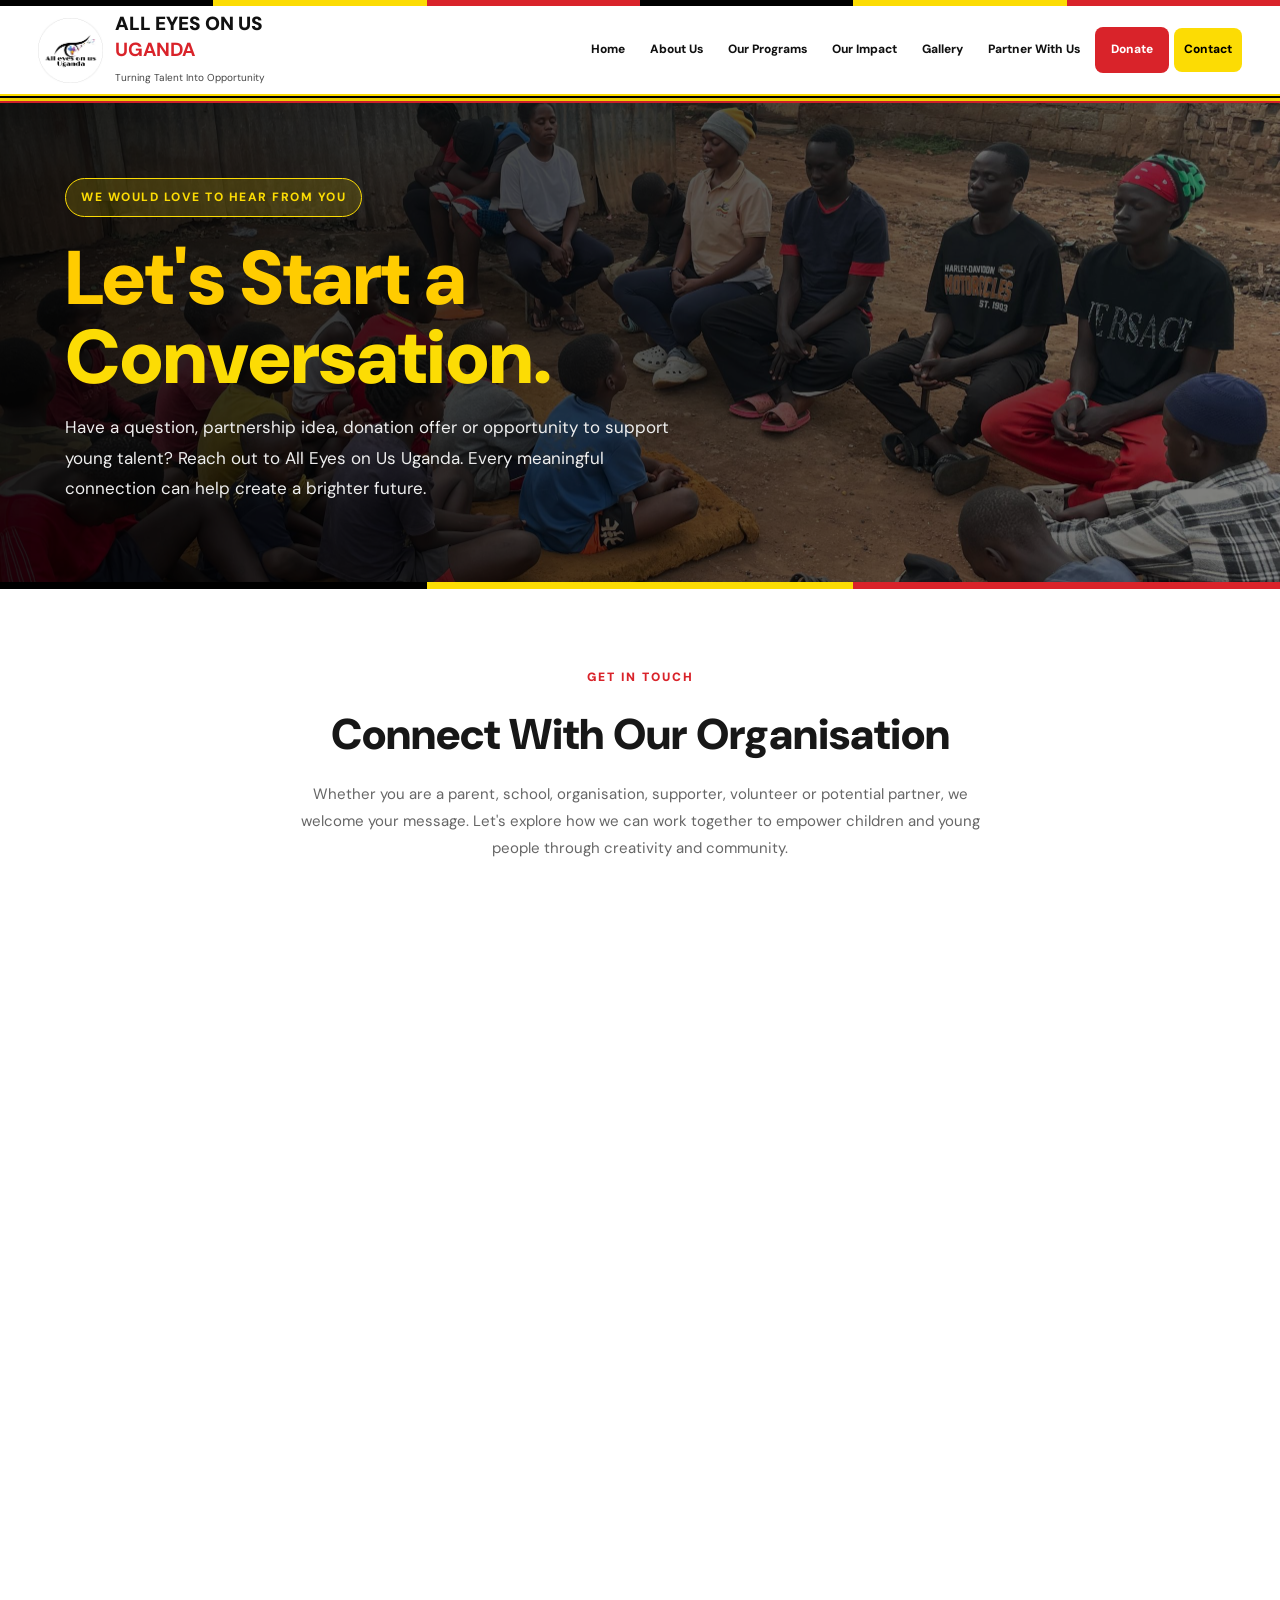
<file: contact.html>
<!DOCTYPE html>
<html lang="en">
<head>
    <meta charset="UTF-8">
    <meta name="viewport" content="width=device-width, initial-scale=1.0">

    <title>Contact Us | All Eyes on Us Uganda</title>

    <meta name="description" content="Contact All Eyes on Us Uganda – Kalleous Organization Ltd. Connect with us about our programmes, partnerships, volunteering and community initiatives.">

    <link rel="preconnect" href="https://fonts.googleapis.com">
    <link rel="preconnect" href="https://fonts.gstatic.com" crossorigin>
    <link href="https://fonts.googleapis.com/css2?family=DM+Sans:wght@400;500;600;700;800;900&display=swap" rel="stylesheet">

    <link rel="stylesheet" href="styles.css">
    <link rel="stylesheet" href="header.css">

    <script src="header.js" defer></script>

    <style>
        :root {
            --uganda-black: #171717;
            --uganda-yellow: #FCDC04;
            --uganda-red: #D9232A;
            --dark: #171717;
            --muted: #666666;
            --light: #f7f7f5;
            --white: #ffffff;
        }

        * {
            box-sizing: border-box;
        }

        body {
            margin: 0;
            font-family: 'DM Sans', sans-serif;
            color: var(--dark);
            background: var(--white);
        }

        a {
            text-decoration: none;
        }

        .uganda-stripe {
            height: 7px;
            background: linear-gradient(
                to bottom,
                #000000 0 33.33%,
                #FCDC04 33.33% 66.66%,
                #D9232A 66.66% 100%
            );
        }

        /* HERO */

        .contact-hero {
            position: relative;
            min-height: 390px;
            display: flex;
            align-items: center;
            overflow: hidden;
            color: white;
            background:
                linear-gradient(90deg, rgba(0,0,0,.88), rgba(0,0,0,.48)),
                url("assets/our-story.jpg") center 45% / cover no-repeat;
        }

        .contact-hero::after {
            content: "";
            position: absolute;
            bottom: 0;
            left: 0;
            width: 100%;
            height: 7px;
            background: linear-gradient(
                90deg,
                #000000 0 33.33%,
                #FCDC04 33.33% 66.66%,
                #D9232A 66.66% 100%
            );
        }

        .hero-content {
            width: min(1150px, 90%);
            margin: auto;
            padding: 75px 0 85px;
            position: relative;
            z-index: 1;
        }

        .hero-label {
            display: inline-block;
            padding: 9px 15px;
            background: rgba(252,220,4,.16);
            border: 1px solid var(--uganda-yellow);
            color: var(--uganda-yellow);
            border-radius: 30px;
            font-size: 12px;
            font-weight: 800;
            letter-spacing: 1.5px;
            text-transform: uppercase;
        }

        .contact-hero h1 {
            max-width: 750px;
            margin: 22px 0 15px;
            font-size: clamp(42px, 7vw, 76px);
            line-height: 1.04;
            font-weight: 900;
        }

        .contact-hero h1 span {
            color: var(--uganda-yellow);
        }

        .contact-hero p {
            max-width: 620px;
            color: #eeeeee;
            font-size: 17px;
            line-height: 1.8;
            margin: 0;
        }

        /* INTRO */

        .contact-intro {
            text-align: center;
            padding: 75px 20px 35px;
        }

        .section-label {
            color: var(--uganda-red);
            font-size: 12px;
            font-weight: 900;
            letter-spacing: 2px;
            text-transform: uppercase;
        }

        .contact-intro h2 {
            font-size: clamp(29px, 4vw, 43px);
            margin: 12px 0;
            font-weight: 900;
        }

        .contact-intro p {
            max-width: 680px;
            margin: auto;
            color: var(--muted);
            line-height: 1.8;
            font-size: 15px;
        }

        /* MAIN LAYOUT */

        .contact-layout {
            width: min(1150px, 90%);
            margin: 35px auto 85px;
            display: grid;
            grid-template-columns: .9fr 1.1fr;
            gap: 30px;
            align-items: start;
        }

        .contact-information {
            background: #171717;
            color: white;
            border-radius: 20px;
            padding: 35px;
            position: relative;
            overflow: hidden;
        }

        .contact-information::before {
            content: "";
            position: absolute;
            width: 190px;
            height: 190px;
            border: 35px solid rgba(252,220,4,.10);
            border-radius: 50%;
            right: -85px;
            bottom: -85px;
        }

        .contact-information h2 {
            font-size: 27px;
            margin: 0 0 12px;
            font-weight: 900;
        }

        .contact-information > p {
            color: #cccccc;
            line-height: 1.7;
            font-size: 14px;
            margin-bottom: 32px;
        }

        .contact-detail {
            display: flex;
            align-items: flex-start;
            gap: 15px;
            margin: 25px 0;
            position: relative;
            z-index: 1;
        }

        .contact-icon {
            width: 45px;
            height: 45px;
            flex: 0 0 45px;
            border-radius: 12px;
            display: grid;
            place-items: center;
            background: var(--uganda-yellow);
            color: #111111;
            font-size: 21px;
        }

        .contact-detail h3 {
            margin: 0 0 5px;
            font-size: 14px;
            color: var(--uganda-yellow);
        }

        .contact-detail p,
        .contact-detail a {
            color: #eeeeee;
            font-size: 14px;
            line-height: 1.7;
            margin: 0;
            overflow-wrap: anywhere;
        }

        .contact-detail a:hover {
            color: var(--uganda-yellow);
        }

        .whatsapp-button {
            display: inline-flex;
            align-items: center;
            justify-content: center;
            gap: 10px;
            margin-top: 20px;
            padding: 15px 20px;
            border-radius: 9px;
            background: #20c66b;
            color: #ffffff;
            font-weight: 800;
            font-size: 14px;
            transition: .25s;
            position: relative;
            z-index: 1;
        }

        .whatsapp-button:hover {
            background: #159c51;
            transform: translateY(-3px);
        }

        /* MESSAGE FORM */

        .contact-form-card {
            padding: 35px;
            border: 1px solid #e8e8e8;
            border-radius: 20px;
            background: white;
            box-shadow: 0 15px 45px rgba(0,0,0,.06);
        }

        .contact-form-card h2 {
            font-size: 27px;
            font-weight: 900;
            margin: 0 0 10px;
        }

        .contact-form-card > p {
            color: var(--muted);
            font-size: 14px;
            line-height: 1.7;
            margin-bottom: 27px;
        }

        .form-row {
            display: grid;
            grid-template-columns: 1fr 1fr;
            gap: 15px;
        }

        .form-group {
            margin-bottom: 18px;
        }

        .form-group label {
            display: block;
            margin-bottom: 8px;
            font-size: 13px;
            font-weight: 800;
        }

        .form-group input,
        .form-group select,
        .form-group textarea {
            width: 100%;
            padding: 14px;
            border: 1px solid #dddddd;
            border-radius: 9px;
            background: #fafafa;
            font-family: inherit;
            font-size: 14px;
            outline: none;
            transition: .2s;
        }

        .form-group input:focus,
        .form-group select:focus,
        .form-group textarea:focus {
            border-color: var(--uganda-red);
            background: white;
            box-shadow: 0 0 0 3px rgba(217,35,42,.08);
        }

        .form-group textarea {
            min-height: 145px;
            resize: vertical;
        }

        .send-button {
            width: 100%;
            padding: 16px;
            border: none;
            border-radius: 9px;
            background: var(--uganda-red);
            color: white;
            font-family: inherit;
            font-size: 15px;
            font-weight: 900;
            cursor: pointer;
            transition: .25s;
        }

        .send-button:hover {
            background: #a90008;
            transform: translateY(-2px);
        }

        .form-note {
            color: #777777;
            font-size: 11px;
            line-height: 1.6;
            margin-top: 13px;
        }

        /* SOCIAL MEDIA */

        .social-section {
            background: var(--light);
            padding: 65px 20px;
            text-align: center;
        }

        .social-section h2 {
            font-size: 30px;
            font-weight: 900;
            margin: 0 0 10px;
        }

        .social-section p {
            color: var(--muted);
            font-size: 14px;
            line-height: 1.7;
        }

        .social-links {
            display: flex;
            flex-wrap: wrap;
            justify-content: center;
            gap: 12px;
            margin-top: 27px;
        }

        .social-links a {
            display: inline-flex;
            align-items: center;
            justify-content: center;
            min-width: 125px;
            padding: 13px 20px;
            border: 1px solid #dddddd;
            border-radius: 9px;
            background: white;
            color: #171717;
            font-size: 13px;
            font-weight: 800;
            transition: .25s;
        }

        .social-links a:hover {
            background: var(--uganda-yellow);
            border-color: var(--uganda-yellow);
            transform: translateY(-3px);
        }

        /* FINAL CTA */

        .contact-cta {
            padding: 75px 20px;
            text-align: center;
            background: #171717;
            color: white;
        }

        .contact-cta h2 {
            font-size: clamp(27px, 4vw, 40px);
            font-weight: 900;
            margin: 0 0 13px;
        }

        .contact-cta p {
            max-width: 650px;
            margin: 0 auto 25px;
            color: #cccccc;
            font-size: 14px;
            line-height: 1.8;
        }

        .cta-link {
            display: inline-block;
            background: var(--uganda-yellow);
            color: #111111;
            padding: 15px 25px;
            border-radius: 8px;
            font-size: 14px;
            font-weight: 900;
            transition: .25s;
        }

        .cta-link:hover {
            background: white;
            transform: translateY(-3px);
        }

        /* FOOTER */

        .contact-footer {
            padding: 25px 20px;
            text-align: center;
            background: #101010;
            color: #aaaaaa;
            font-size: 12px;
            line-height: 1.8;
        }

        .contact-footer strong {
            color: white;
        }

        /* MOBILE */

        @media (max-width: 800px) {
            .contact-layout {
                grid-template-columns: 1fr;
            }

            .contact-hero {
                min-height: 340px;
            }

            .contact-hero p {
                font-size: 15px;
            }
        }

        @media (max-width: 520px) {
            .hero-content {
                padding: 65px 0 75px;
            }

            .contact-intro {
                padding-top: 55px;
            }

            .contact-layout {
                width: 92%;
                margin-top: 25px;
            }

            .contact-information,
            .contact-form-card {
                padding: 25px 20px;
            }

            .form-row {
                grid-template-columns: 1fr;
                gap: 0;
            }

            .social-links a {
                flex: 1 1 40%;
            }
        }
    </style>
</head>

<body>

    <div id="site-header"></div>

    <div class="uganda-stripe"></div>

    <!-- HERO -->
    <section class="contact-hero">
        <div class="hero-content">
            <span class="hero-label">We would love to hear from you</span>

            <h1>
                Let's Start a <span>Conversation.</span>
            </h1>

            <p>
                Have a question, partnership idea, donation offer or
                opportunity to support young talent? Reach out to
                All Eyes on Us Uganda. Every meaningful connection
                can help create a brighter future.
            </p>
        </div>
    </section>

    <!-- INTRO -->
    <section class="contact-intro">
        <span class="section-label">Get in touch</span>

        <h2>Connect With Our Organisation</h2>

        <p>
            Whether you are a parent, school, organisation, supporter,
            volunteer or potential partner, we welcome your message.
            Let's explore how we can work together to empower children
            and young people through creativity and community.
        </p>
    </section>

    <!-- CONTACT INFORMATION AND FORM -->
    <main class="contact-layout">

        <section class="contact-information">
            <h2>Contact Information</h2>

            <p>
                You can contact our organisation directly using
                the details below.
            </p>

            <div class="contact-detail">
                <div class="contact-icon">📍</div>
                <div>
                    <h3>Our Location</h3>
                    <p>Nsambya Kevina, Makindye,<br>Kampala, Uganda</p>
                </div>
            </div>

            <div class="contact-detail">
                <div class="contact-icon">📞</div>
                <div>
                    <h3>Call Us</h3>
                    <a href="tel:+256705446043">+256 705 446 043</a>
                </div>
            </div>

            <div class="contact-detail">
                <div class="contact-icon">✉️</div>
                <div>
                    <h3>Email Address</h3>
                    <a href="mailto:luwaga02moses@gmail.com">
                        luwaga02moses@gmail.com
                    </a>
                </div>
            </div>

            <div class="contact-detail">
                <div class="contact-icon">👤</div>
                <div>
                    <h3>Organisation Founder</h3>
                    <p>Luwaga Moses</p>
                </div>
            </div>

            <a
                class="whatsapp-button"
                href="https://wa.me/256705446043"
                target="_blank"
                rel="noopener"
            >
                <span>💬</span> Chat With Us on WhatsApp
            </a>
        </section>

        <section class="contact-form-card">
            <h2>Send Us a Message</h2>

            <p>
                Tell us a little about your enquiry. Complete the form
                and your email application will open with your message
                ready to send.
            </p>

            <form id="contactForm">

                <div class="form-row">
                    <div class="form-group">
                        <label for="fullName">Your Name *</label>
                        <input
                            type="text"
                            id="fullName"
                            placeholder="Enter your name"
                            required
                        >
                    </div>

                    <div class="form-group">
                        <label for="email">Your Email *</label>
                        <input
                            type="email"
                            id="email"
                            placeholder="Enter your email"
                            required
                        >
                    </div>
                </div>

                <div class="form-group">
                    <label for="subject">What is your enquiry about? *</label>

                    <select id="subject" required>
                        <option value="">Select an enquiry</option>
                        <option>General Enquiry</option>
                        <option>Partnership Opportunity</option>
                        <option>Volunteering</option>
                        <option>Donations and Support</option>
                        <option>Programmes and Participation</option>
                        <option>School or Institutional Enquiry</option>
                        <option>Media and Public Relations</option>
                        <option>Other</option>
                    </select>
                </div>

                <div class="form-group">
                    <label for="message">Your Message *</label>

                    <textarea
                        id="message"
                        placeholder="Write your message here..."
                        required
                    ></textarea>
                </div>

                <button type="submit" class="send-button">
                    Send Your Message →
                </button>

                <p class="form-note">
                    This form opens your device's email application.
                    Your message is not submitted automatically by this
                    website.
                </p>

            </form>
        </section>

    </main>

    <!-- SOCIAL MEDIA -->
    <section class="social-section">
        <span class="section-label">Stay connected</span>

        <h2>Follow Our Journey</h2>

        <p>
            Discover our activities, performances, stories and
            community initiatives through our social platforms.
        </p>

        <div class="social-links">
            <a
                href="https://www.facebook.com/share/1FsStoq5JU/?mibextid=wwXIfr"
                target="_blank"
                rel="noopener"
            >Facebook</a>

            <a
                href="https://www.youtube.com/@alleyesonusugandaofficial"
                target="_blank"
                rel="noopener"
            >YouTube</a>

            <a
                href="https://www.tiktok.com/@alleyesonusuganda"
                target="_blank"
                rel="noopener"
            >TikTok</a>

            <a
                href="https://www.instagram.com/alleyesonusugandaofficial/"
                target="_blank"
                rel="noopener"
            >Instagram</a>
        </div>
    </section>

    <!-- FINAL CTA -->
    <section class="contact-cta">
        <h2>Let's Make a Difference Together.</h2>

        <p>
            Talent deserves opportunity. Young people deserve support.
            Communities deserve to thrive. Join us in turning these
            possibilities into reality.
        </p>

        <a href="partners.html" class="cta-link">
            Explore Partnership Opportunities
        </a>
    </section>

    <!-- FOOTER -->
    <footer class="contact-footer">
        <strong>ALL EYES ON US UGANDA</strong><br>
        Kalleous Organization Ltd. · Established 2016<br>
        Turning Talent Into Opportunity. Transforming Lives Through Creativity.<br><br>
        © <span id="currentYear"></span> All Eyes on Us Uganda. All rights reserved.
    </footer>

    <script>
        // CONTACT FORM
        document.getElementById("contactForm").addEventListener("submit", function(event) {
            event.preventDefault();

            const name = document.getElementById("fullName").value.trim();
            const email = document.getElementById("email").value.trim();
            const subject = document.getElementById("subject").value;
            const message = document.getElementById("message").value.trim();

            if (!name || !email || !subject || !message) {
                alert("Please complete all required fields.");
                return;
            }

            const emailSubject = encodeURIComponent(
                "Website Enquiry: " + subject
            );

            const emailBody = encodeURIComponent(
                "Name: " + name + "\n" +
                "Email: " + email + "\n" +
                "Enquiry: " + subject + "\n\n" +
                "Message:\n" + message
            );

            window.location.href =
                "mailto:luwaga02moses@gmail.com" +
                "?subject=" + emailSubject +
                "&body=" + emailBody;
        });

        // AUTOMATIC COPYRIGHT YEAR
        document.getElementById("currentYear").textContent =
            new Date().getFullYear();
    </script>

</body>
</html>
</file>
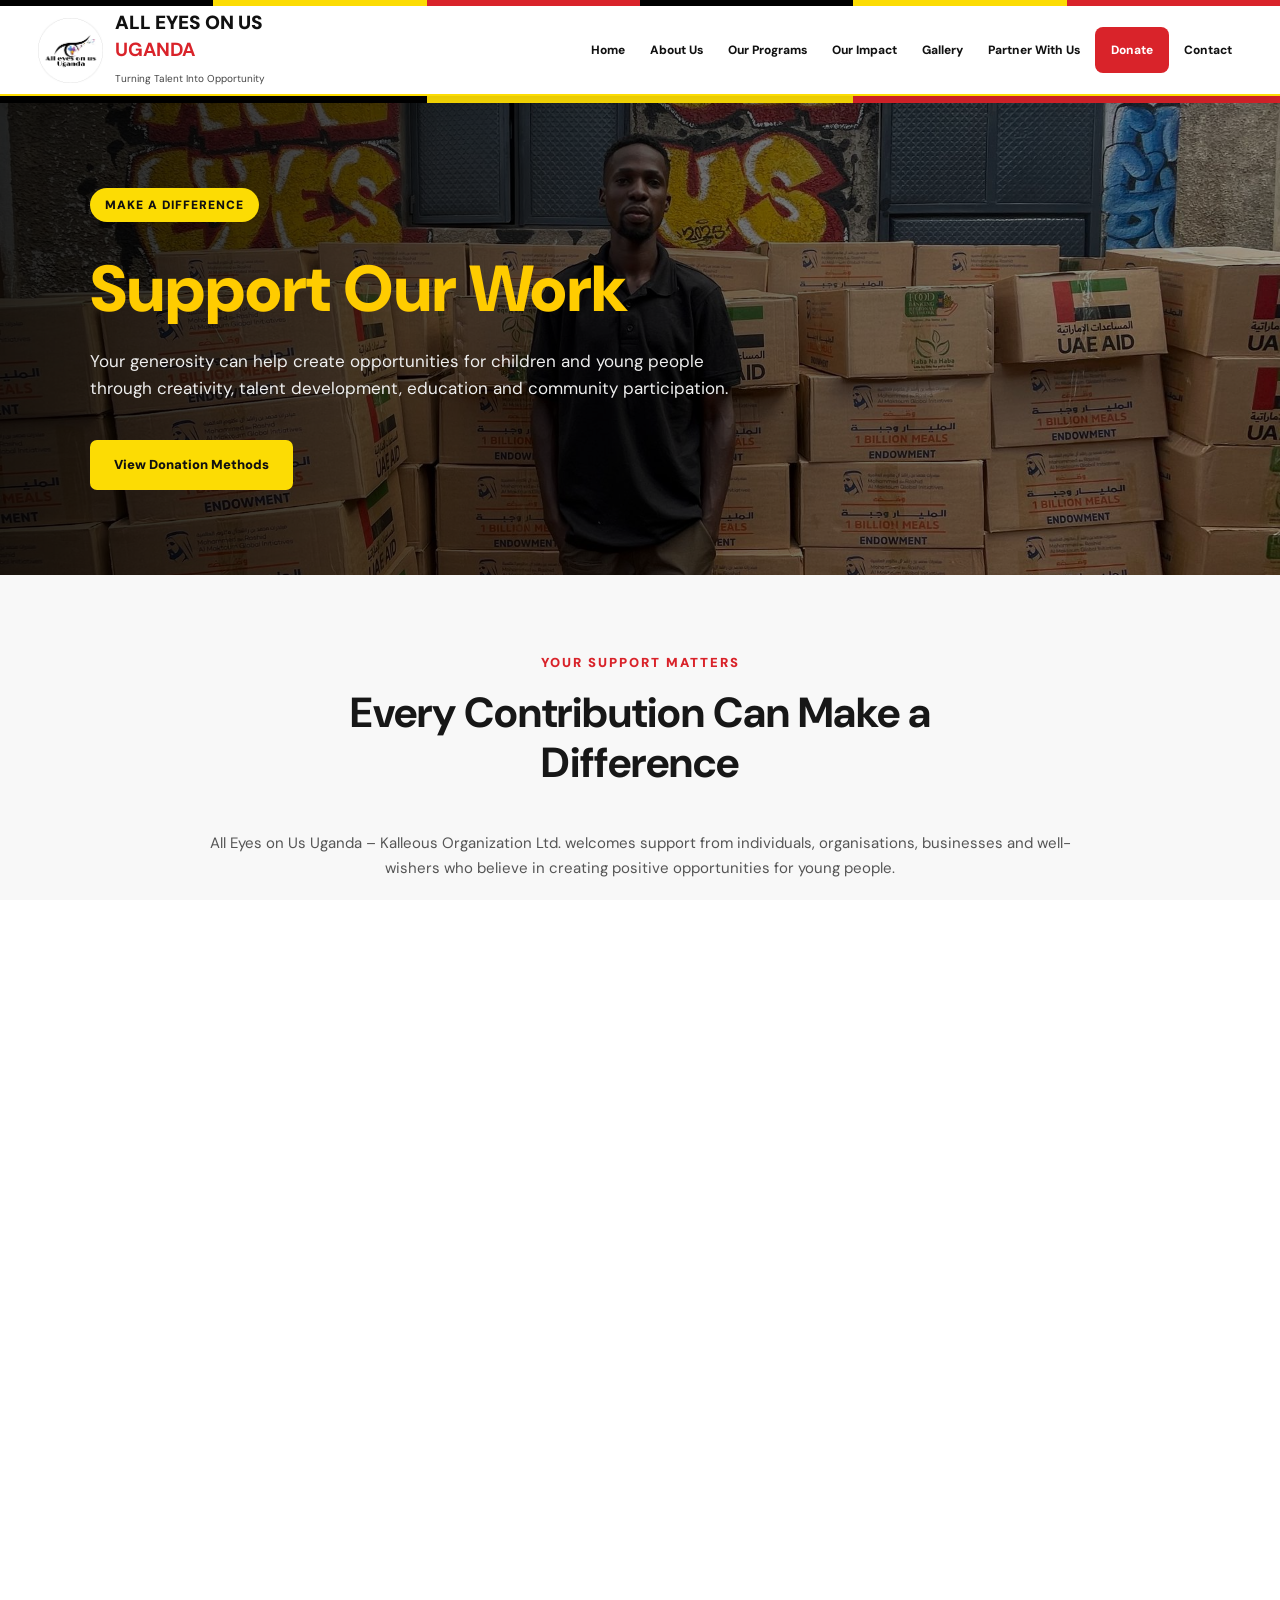
<file: donation.html>
<!DOCTYPE html>
<html lang="en">
<head>
    <meta charset="UTF-8">
    <meta name="viewport" content="width=device-width, initial-scale=1.0">

    <title>Donate | All Eyes on Us Uganda</title>
    <meta name="description" content="Support All Eyes on Us Uganda through Airtel Money, Western Union, bank transfer or physical donations. Help create opportunities for young people.">

    <link rel="stylesheet" href="styles.css">
    <link rel="stylesheet" href="header.css">
    <script src="header.js" defer></script>

    <link rel="preconnect" href="https://fonts.googleapis.com">
    <link rel="preconnect" href="https://fonts.gstatic.com" crossorigin>
    <link href="https://fonts.googleapis.com/css2?family=DM+Sans:wght@400;500;600;700;800;900&display=swap" rel="stylesheet">

    <style>
        * {
            box-sizing: border-box;
        }

        html {
            scroll-behavior: smooth;
        }

        body {
            margin: 0;
            font-family: 'DM Sans', sans-serif;
            color: #222;
            background: #fff;
            line-height: 1.7;
        }

        a {
            text-decoration: none;
        }

        .uganda-stripe {
            height: 7px;
            background: linear-gradient(
                to right,
                #000 0 33.33%,
                #FCDC04 33.33% 66.66%,
                #D9232A 66.66% 100%
            );
        }

        .donation-hero {
            min-height: 430px;
            padding: 85px 7%;
            display: flex;
            align-items: center;
            color: white;
            background:
                linear-gradient(90deg, rgba(0,0,0,.85), rgba(0,0,0,.35)),
                url("assets/gallery/donation1.jpg") center/cover no-repeat;
        }

        .hero-content {
            max-width: 780px;
        }

        .eyebrow {
            display: inline-block;
            padding: 7px 15px;
            background: #FCDC04;
            color: #111;
            border-radius: 30px;
            font-size: 12px;
            font-weight: 900;
            letter-spacing: 1px;
            text-transform: uppercase;
        }

        .donation-hero h1 {
            font-size: clamp(38px, 6vw, 65px);
            line-height: 1.1;
            margin: 22px 0;
            font-weight: 900;
        }

        .donation-hero p {
            max-width: 670px;
            font-size: 17px;
            color: #eee;
        }

        .button {
            display: inline-block;
            padding: 14px 24px;
            margin: 8px 5px 0 0;
            border-radius: 7px;
            background: #FCDC04;
            color: #111;
            font-weight: 900;
            transition: .25s;
        }

        .button:hover {
            background: white;
            transform: translateY(-2px);
        }

        .button.red {
            background: #D9232A;
            color: white;
        }

        .button.red:hover {
            background: #a90008;
        }

        .section {
            padding: 75px 7%;
        }

        .section-heading {
            max-width: 780px;
            margin: 0 auto 42px;
            text-align: center;
        }

        .section-heading span {
            color: #D9232A;
            font-size: 13px;
            font-weight: 900;
            letter-spacing: 2px;
            text-transform: uppercase;
        }

        .section-heading h2 {
            font-size: clamp(29px, 4vw, 42px);
            line-height: 1.2;
            color: #171717;
            margin: 12px 0;
        }

        .section-heading p {
            color: #666;
        }

        .intro-section {
            background: #f8f8f8;
        }

        .intro-content {
            max-width: 900px;
            margin: auto;
            text-align: center;
        }

        .intro-content p {
            color: #555;
        }

        .donation-grid {
            display: grid;
            grid-template-columns: repeat(2, minmax(0, 1fr));
            gap: 25px;
            max-width: 1100px;
            margin: auto;
        }

        .donation-card {
            padding: 30px;
            border: 1px solid #eee;
            border-radius: 15px;
            background: white;
            box-shadow: 0 8px 25px rgba(0,0,0,.07);
        }

        .donation-icon {
            width: 62px;
            height: 62px;
            display: grid;
            place-items: center;
            border-radius: 13px;
            background: #fff5c7;
            font-size: 30px;
        }

        .donation-card h3 {
            margin: 17px 0 8px;
            font-size: 23px;
            color: #171717;
        }

        .donation-card p {
            color: #666;
            font-size: 14px;
        }

        .detail-box {
            margin-top: 18px;
            padding: 18px;
            border-radius: 9px;
            background: #f8f8f8;
        }

        .detail-box p {
            margin: 7px 0;
            color: #333;
            overflow-wrap: anywhere;
        }

        .detail-box strong {
            color: #111;
        }

        .copy-button {
            border: 0;
            background: #171717;
            color: white;
            border-radius: 6px;
            padding: 9px 13px;
            margin-top: 10px;
            cursor: pointer;
            font-family: inherit;
            font-weight: 800;
        }

        .copy-button:hover {
            background: #D9232A;
        }

        .western-union-image {
            width: 100%;
            max-width: 190px;
            height: 65px;
            object-fit: contain;
            object-position: left center;
            margin-top: 12px;
        }

        .physical-section {
            background: #f8f8f8;
        }

        .physical-box {
            max-width: 900px;
            margin: auto;
            padding: 35px;
            background: white;
            border-radius: 15px;
            box-shadow: 0 8px 25px rgba(0,0,0,.06);
        }

        .physical-box h3 {
            font-size: 25px;
            color: #171717;
            margin-top: 0;
        }

        .physical-box p {
            color: #666;
        }

        .important-note {
            max-width: 1000px;
            margin: 40px auto 0;
            padding: 25px;
            background: #fff5c7;
            border-left: 5px solid #FCDC04;
            border-radius: 9px;
        }

        .important-note h3 {
            margin: 0 0 8px;
            color: #171717;
        }

        .important-note p {
            color: #555;
            margin: 0;
        }

        .contact-section {
            padding: 75px 7%;
            text-align: center;
            background: #171717;
            color: white;
        }

        .contact-section h2 {
            font-size: clamp(29px, 4vw, 42px);
            margin: 0 0 15px;
        }

        .contact-section p {
            max-width: 700px;
            margin: 0 auto 22px;
            color: #ddd;
        }

        .contact-section a:not(.button) {
            color: #FCDC04;
            font-weight: 800;
        }

        .site-footer {
            background: #090909;
            color: white;
            padding: 45px 7% 20px;
        }

        .footer-content {
            max-width: 1150px;
            margin: auto;
            display: grid;
            grid-template-columns: 2fr 1fr 1fr;
            gap: 35px;
        }

        .site-footer h3 {
            color: #FCDC04;
            margin-top: 0;
        }

        .site-footer p,
        .site-footer a {
            color: #ccc;
            font-size: 14px;
        }

        .site-footer a:hover {
            color: #FCDC04;
        }

        .footer-links {
            display: flex;
            flex-direction: column;
            gap: 8px;
        }

        .copyright {
            max-width: 1150px;
            margin: 30px auto 0;
            padding-top: 18px;
            border-top: 1px solid #333;
            text-align: center;
            color: #aaa;
            font-size: 12px;
        }

        @media (max-width: 750px) {
            .donation-grid {
                grid-template-columns: 1fr;
            }

            .donation-hero {
                min-height: 360px;
                padding: 60px 6%;
            }

            .section {
                padding: 55px 6%;
            }

            .physical-box {
                padding: 25px;
            }

            .footer-content {
                grid-template-columns: 1fr;
            }
        }
    </style>
</head>

<body>

    <div id="site-header"></div>
    <div class="uganda-stripe"></div>

    <!-- HERO -->
    <section class="donation-hero">

        <div class="hero-content">

            <span class="eyebrow">Make a Difference</span>

            <h1>Support Our Work</h1>

            <p>
                Your generosity can help create opportunities
                for children and young people through creativity,
                talent development, education and community
                participation.
            </p>

            <a href="#donation-methods" class="button">
                View Donation Methods
            </a>

        </div>

    </section>

    <!-- INTRODUCTION -->
    <section class="section intro-section">

        <div class="intro-content">

            <div class="section-heading">
                <span>Your Support Matters</span>
                <h2>Every Contribution Can Make a Difference</h2>
            </div>

            <p>
                All Eyes on Us Uganda – Kalleous Organization Ltd.
                welcomes support from individuals, organisations,
                businesses and well-wishers who believe in creating
                positive opportunities for young people.
            </p>

            <p>
                Contributions may help strengthen our programmes,
                support activities, provide resources and create
                opportunities for children and young people.
            </p>

        </div>

    </section>

    <!-- DONATION METHODS -->
    <section class="section" id="donation-methods">

        <div class="section-heading">
            <span>How to Contribute</span>
            <h2>Available Donation Methods</h2>
            <p>
                Choose a method that is convenient for you.
                Please contact the organisation if you need
                assistance before making a contribution.
            </p>
        </div>

        <div class="donation-grid">

            <!-- AIRTEL MONEY -->
            <article class="donation-card">

                <div class="donation-icon">📱</div>

                <h3>Airtel Money</h3>

                <p>
                    You can support our work through Airtel Money
                    using the contact number below.
                </p>

                <div class="detail-box">

                    <p>
                        <strong>Mobile Money Number:</strong>
                    </p>

                    <p id="airtel-number">+256705446043</p>

                    <button
                        class="copy-button"
                        onclick="copyDetail('airtel-number', this)">
                        Copy Number
                    </button>

                    <p>
                        Please contact us to confirm the
                        recipient details before sending.
                    </p>

                </div>

            </article>

            <!-- WESTERN UNION -->
            <article class="donation-card">

                <div class="donation-icon">🌍</div>

                <h3>Western Union</h3>

                <p>
                    International supporters may use Western Union
                    to send contributions.
                </p>

                <img
                    src="assets/western-union.png"
                    alt="Western Union"
                    class="western-union-image"
                    loading="lazy"
                >

                <div class="detail-box">

                    <p>
                        <strong>Recipient Name:</strong>
                    </p>

                    <p id="western-name">Luwaga Moses</p>

                    <button
                        class="copy-button"
                        onclick="copyDetail('western-name', this)">
                        Copy Recipient Name
                    </button>

                    <p>
                        Please contact us to confirm transfer
                        arrangements and collection details.
                    </p>

                </div>

            </article>

            <!-- BANK TRANSFER -->
            <article class="donation-card">

                <div class="donation-icon">🏦</div>

                <h3>Bank Transfer</h3>

                <p>
                    You may make a contribution through a
                    Centenary Bank transfer.
                </p>

                <div class="detail-box">

                    <p>
                        <strong>Bank:</strong> Centenary Bank
                    </p>

                    <p>
                        <strong>Account Holder:</strong>
                        Luwaga Moses
                    </p>

                    <p>
                        <strong>Account Number:</strong>
                    </p>

                    <p id="bank-number">3202945502</p>

                    <button
                        class="copy-button"
                        onclick="copyDetail('bank-number', this)">
                        Copy Account Number
                    </button>

                </div>

            </article>

            <!-- PHYSICAL DONATIONS -->
            <article class="donation-card">

                <div class="donation-icon">📍</div>

                <h3>Physical Donations</h3>

                <p>
                    You can also contribute items and resources
                    directly to the organisation.
                </p>

                <div class="detail-box">

                    <p>
                        <strong>Donation Location:</strong>
                    </p>

                    <p>
                        Nsambya Kevina, Makindye,
                        Kampala, Uganda.
                    </p>

                    <p>
                        Please contact us before visiting
                        to arrange the handover.
                    </p>

                    <a
                        class="button red"
                        href="https://wa.me/256705446043"
                        target="_blank"
                        rel="noopener">
                        Arrange a Donation
                    </a>

                </div>

            </article>

        </div>

        <!-- IMPORTANT NOTE -->
        <div class="important-note">

            <h3>Important Donation Information</h3>

            <p>
                Before transferring money, please confirm the
                recipient and payment details directly with
                All Eyes on Us Uganda through its official
                contact number or email. Do not send money
                to alternative accounts claiming to represent
                the organisation without verification.
            </p>

        </div>

    </section>

    <!-- CONTACT -->
    <section class="contact-section">

        <h2>Would You Like to Know More?</h2>

        <p>
            If you have questions about supporting our programmes,
            making a donation or arranging a contribution,
            please get in touch with us.
        </p>

        <p>
            <strong>Contact Person:</strong> Luwaga Moses
        </p>

        <p>
            <strong>Telephone:</strong>
            <a href="tel:+256705446043">+256 705 446 043</a>
        </p>

        <p>
            <strong>Email:</strong>
            <a href="mailto:luwaga02moses@gmail.com">
                luwaga02moses@gmail.com
            </a>
        </p>

        <a
            class="button"
            href="https://wa.me/256705446043"
            target="_blank"
            rel="noopener">
            Contact Us on WhatsApp
        </a>

    </section>

    <!-- FOOTER -->
    <footer class="site-footer">

        <div class="footer-content">

            <div>
                <h3>All Eyes on Us Uganda</h3>

                <p>Kalleous Organization Ltd.</p>

                <p>
                    Turning Talent Into Opportunity.
                    Transforming Lives Through Creativity.
                </p>

                <p>
                    Nsambya Kevina, Makindye, Kampala, Uganda.
                </p>
            </div>

            <div>
                <h3>Quick Links</h3>

                <div class="footer-links">
                    <a href="index.html">Home</a>
                    <a href="people.html">About Us</a>
                    <a href="program.html">Our Programs</a>
                    <a href="impact.html">Our Impact</a>
                    <a href="gallery.html">Gallery</a>
                    <a href="partners.html">Partner With Us</a>
                    <a href="donation.html">Donate</a>
                    <a href="contact.html">Contact</a>
                </div>
            </div>

            <div>
                <h3>Contact</h3>

                <p>
                    <a href="tel:+256705446043">
                        +256 705 446 043
                    </a>
                </p>

                <p>
                    <a href="mailto:luwaga02moses@gmail.com">
                        luwaga02moses@gmail.com
                    </a>
                </p>

                <p>
                    <a href="https://wa.me/256705446043"
                       target="_blank" rel="noopener">
                        WhatsApp Us
                    </a>
                </p>
            </div>

        </div>

        <div class="copyright">
            © <span id="copyright-year"></span>
            All Eyes on Us Uganda – Kalleous Organization Ltd.
            All rights reserved.
        </div>

    </footer>

    <!-- PAGE SCRIPTS -->
    <script>
        document.getElementById("copyright-year").textContent =
            new Date().getFullYear();

        function copyDetail(elementId, button) {
            const text = document.getElementById(elementId).textContent.trim();

            if (navigator.clipboard && window.isSecureContext) {
                navigator.clipboard.writeText(text).then(function() {
                    button.textContent = "Copied!";
                    setTimeout(function() {
                        button.textContent = "Copy";
                    }, 1800);
                }).catch(function() {
                    alert("Please copy this detail manually: " + text);
                });
            } else {
                alert("Please copy this detail manually: " + text);
            }
        }
    </script>

</body>
</html>
</file>
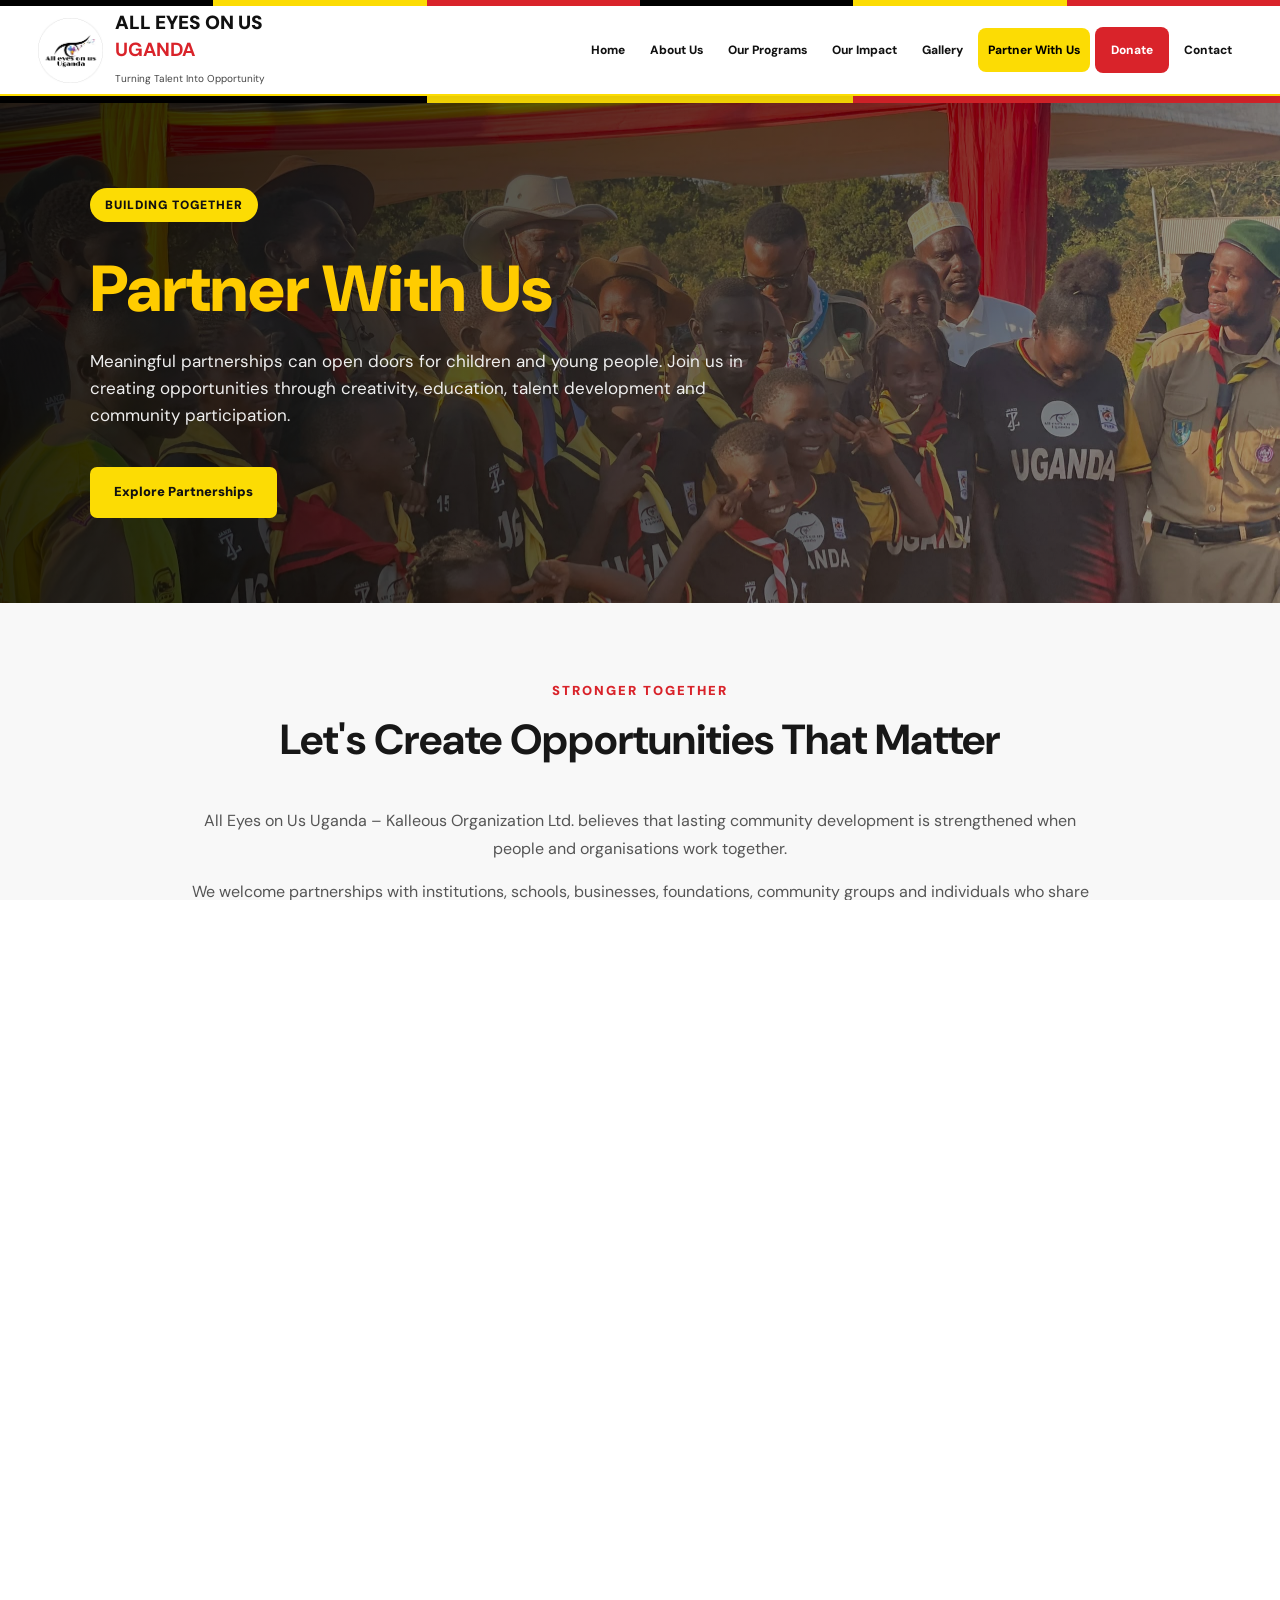
<file: partners.html>
<!DOCTYPE html>
<html lang="en">
<head>
    <meta charset="UTF-8">
    <meta name="viewport" content="width=device-width, initial-scale=1.0">

    <title>Partner With Us | All Eyes on Us Uganda</title>
    <meta name="description" content="Partner with All Eyes on Us Uganda to support young people through creativity, education, talent development and community participation.">

    <link rel="stylesheet" href="styles.css">
    <link rel="stylesheet" href="header.css">
    <script src="header.js" defer></script>

    <link rel="preconnect" href="https://fonts.googleapis.com">
    <link rel="preconnect" href="https://fonts.gstatic.com" crossorigin>
    <link href="https://fonts.googleapis.com/css2?family=DM+Sans:wght@400;500;600;700;800;900&display=swap" rel="stylesheet">

    <style>
        * {
            box-sizing: border-box;
        }

        html {
            scroll-behavior: smooth;
        }

        body {
            margin: 0;
            font-family: 'DM Sans', sans-serif;
            color: #222;
            background: #fff;
            line-height: 1.7;
        }

        a {
            text-decoration: none;
        }

        .uganda-stripe {
            height: 7px;
            background: linear-gradient(
                to right,
                #000 0 33.33%,
                #FCDC04 33.33% 66.66%,
                #D9232A 66.66% 100%
            );
        }

        .partner-hero {
            min-height: 450px;
            padding: 85px 7%;
            display: flex;
            align-items: center;
            color: #fff;
            background:
                linear-gradient(90deg, rgba(0,0,0,.85), rgba(0,0,0,.35)),
                url("assets/gallery/scouting5.jpg") center/cover no-repeat;
        }

        .hero-content {
            max-width: 780px;
        }

        .eyebrow {
            display: inline-block;
            padding: 7px 15px;
            background: #FCDC04;
            color: #111;
            border-radius: 30px;
            font-size: 12px;
            font-weight: 900;
            letter-spacing: 1px;
            text-transform: uppercase;
        }

        .partner-hero h1 {
            font-size: clamp(38px, 6vw, 65px);
            line-height: 1.1;
            margin: 22px 0;
            font-weight: 900;
        }

        .partner-hero p {
            max-width: 670px;
            color: #eee;
            font-size: 17px;
        }

        .button {
            display: inline-block;
            padding: 14px 24px;
            margin: 8px 5px 0 0;
            border-radius: 7px;
            background: #FCDC04;
            color: #111;
            font-weight: 900;
            transition: .25s;
        }

        .button:hover {
            background: #fff;
            transform: translateY(-2px);
        }

        .button.red {
            background: #D9232A;
            color: #fff;
        }

        .button.red:hover {
            background: #a90008;
        }

        .section {
            padding: 75px 7%;
        }

        .section-heading {
            max-width: 780px;
            margin: 0 auto 42px;
            text-align: center;
        }

        .section-heading span {
            color: #D9232A;
            font-size: 13px;
            font-weight: 900;
            letter-spacing: 2px;
            text-transform: uppercase;
        }

        .section-heading h2 {
            font-size: clamp(29px, 4vw, 42px);
            line-height: 1.2;
            color: #171717;
            margin: 12px 0;
        }

        .section-heading p {
            color: #666;
        }

        .intro-section {
            background: #f8f8f8;
        }

        .intro-content {
            max-width: 900px;
            margin: auto;
            text-align: center;
        }

        .intro-content p {
            color: #555;
            font-size: 16px;
        }

        .partner-types {
            display: grid;
            grid-template-columns: repeat(3, minmax(0, 1fr));
            gap: 22px;
            max-width: 1150px;
            margin: auto;
        }

        .partner-card {
            padding: 28px 24px;
            border: 1px solid #eee;
            border-radius: 14px;
            background: #fff;
            box-shadow: 0 8px 25px rgba(0,0,0,.06);
        }

        .partner-icon {
            width: 56px;
            height: 56px;
            display: grid;
            place-items: center;
            background: #fff5c7;
            border-radius: 12px;
            font-size: 27px;
        }

        .partner-card h3 {
            color: #171717;
            font-size: 20px;
            margin: 17px 0 9px;
        }

        .partner-card p {
            color: #666;
            font-size: 14px;
            margin: 0;
        }

        .opportunities-section {
            background: #f8f8f8;
        }

        .opportunity-list {
            max-width: 1000px;
            margin: auto;
            display: grid;
            grid-template-columns: 1fr 1fr;
            gap: 20px;
        }

        .opportunity {
            display: flex;
            gap: 16px;
            align-items: flex-start;
            background: #fff;
            border-radius: 12px;
            padding: 24px;
            box-shadow: 0 5px 20px rgba(0,0,0,.05);
        }

        .opportunity-number {
            min-width: 38px;
            height: 38px;
            display: grid;
            place-items: center;
            border-radius: 50%;
            background: #FCDC04;
            color: #111;
            font-weight: 900;
        }

        .opportunity h3 {
            margin: 0 0 7px;
            font-size: 18px;
            color: #171717;
        }

        .opportunity p {
            margin: 0;
            font-size: 14px;
            color: #666;
        }

        .process {
            max-width: 1050px;
            margin: auto;
            display: grid;
            grid-template-columns: repeat(3, minmax(0, 1fr));
            gap: 25px;
        }

        .process-card {
            text-align: center;
            padding: 25px;
        }

        .process-card .step {
            width: 55px;
            height: 55px;
            display: grid;
            place-items: center;
            margin: auto;
            border-radius: 50%;
            background: #D9232A;
            color: white;
            font-size: 20px;
            font-weight: 900;
        }

        .process-card h3 {
            color: #171717;
            margin: 15px 0 8px;
        }

        .process-card p {
            color: #666;
            font-size: 14px;
        }

        .values-section {
            background: #171717;
            color: white;
            text-align: center;
        }

        .values-section h2 {
            font-size: clamp(29px, 4vw, 42px);
            margin: 0 0 15px;
        }

        .values-section > p {
            max-width: 750px;
            margin: 0 auto 35px;
            color: #ddd;
        }

        .values-grid {
            max-width: 1000px;
            margin: auto;
            display: grid;
            grid-template-columns: repeat(4, 1fr);
            gap: 18px;
        }

        .value-item {
            padding: 20px 12px;
            border: 1px solid #444;
            border-radius: 10px;
            color: #FCDC04;
            font-weight: 800;
        }

        .contact-section {
            padding: 75px 7%;
            background: #f8f8f8;
        }

        .contact-box {
            max-width: 900px;
            margin: auto;
            padding: 40px;
            text-align: center;
            background: white;
            border-radius: 16px;
            box-shadow: 0 8px 30px rgba(0,0,0,.07);
        }

        .contact-box h2 {
            font-size: 32px;
            color: #171717;
            margin-top: 0;
        }

        .contact-box p {
            color: #666;
        }

        .contact-details {
            margin: 25px 0;
        }

        .contact-details p {
            margin: 8px 0;
        }

        .contact-details a {
            color: #b90009;
            font-weight: 800;
        }

        .site-footer {
            background: #090909;
            color: white;
            padding: 45px 7% 20px;
        }

        .footer-content {
            max-width: 1150px;
            margin: auto;
            display: grid;
            grid-template-columns: 2fr 1fr 1fr;
            gap: 35px;
        }

        .site-footer h3 {
            color: #FCDC04;
            margin-top: 0;
        }

        .site-footer p,
        .site-footer a {
            color: #ccc;
            font-size: 14px;
        }

        .site-footer a:hover {
            color: #FCDC04;
        }

        .footer-links {
            display: flex;
            flex-direction: column;
            gap: 8px;
        }

        .copyright {
            max-width: 1150px;
            margin: 30px auto 0;
            padding-top: 18px;
            border-top: 1px solid #333;
            text-align: center;
            color: #aaa;
            font-size: 12px;
        }

        @media (max-width: 850px) {
            .partner-types {
                grid-template-columns: repeat(2, minmax(0, 1fr));
            }

            .values-grid {
                grid-template-columns: repeat(2, 1fr);
            }
        }

        @media (max-width: 650px) {
            .partner-types,
            .opportunity-list,
            .process,
            .footer-content {
                grid-template-columns: 1fr;
            }

            .partner-hero {
                min-height: 370px;
                padding: 60px 6%;
            }

            .section {
                padding: 55px 6%;
            }

            .contact-box {
                padding: 28px 20px;
            }

            .contact-box h2 {
                font-size: 27px;
            }
        }
    </style>
</head>

<body>

    <div id="site-header"></div>
    <div class="uganda-stripe"></div>

    <!-- HERO -->
    <section class="partner-hero">
        <div class="hero-content">

            <span class="eyebrow">Building Together</span>

            <h1>Partner With Us</h1>

            <p>
                Meaningful partnerships can open doors for children
                and young people. Join us in creating opportunities
                through creativity, education, talent development
                and community participation.
            </p>

            <a href="#partnership-opportunities" class="button">
                Explore Partnerships
            </a>

        </div>
    </section>

    <!-- INTRODUCTION -->
    <section class="section intro-section">

        <div class="intro-content">

            <div class="section-heading">
                <span>Stronger Together</span>
                <h2>Let's Create Opportunities That Matter</h2>
            </div>

            <p>
                All Eyes on Us Uganda – Kalleous Organization Ltd.
                believes that lasting community development is
                strengthened when people and organisations work
                together.
            </p>

            <p>
                We welcome partnerships with institutions, schools,
                businesses, foundations, community groups and
                individuals who share our interest in supporting
                children and young people.
            </p>

            <p>
                We begin by understanding your organisation's goals
                and identifying practical areas where our work
                and your interests can complement one another.
            </p>

        </div>

    </section>

    <!-- WHO CAN PARTNER -->
    <section class="section">

        <div class="section-heading">
            <span>Who Can Work With Us?</span>
            <h2>Partnerships Across Different Sectors</h2>
            <p>
                We are open to conversations with organisations
                and individuals who want to contribute to positive
                opportunities for young people.
            </p>
        </div>

        <div class="partner-types">

            <article class="partner-card">
                <div class="partner-icon">🏫</div>
                <h3>Schools and Educational Institutions</h3>
                <p>
                    Collaborate on creative activities, talent
                    development, learning opportunities and
                    student engagement.
                </p>
            </article>

            <article class="partner-card">
                <div class="partner-icon">🏢</div>
                <h3>Companies and Businesses</h3>
                <p>
                    Explore corporate social responsibility,
                    employee engagement, skills sharing and
                    community development initiatives.
                </p>
            </article>

            <article class="partner-card">
                <div class="partner-icon">🌍</div>
                <h3>NGOs and Foundations</h3>
                <p>
                    Connect around shared objectives involving
                    children, youth, education, creativity and
                    community support.
                </p>
            </article>

            <article class="partner-card">
                <div class="partner-icon">🤝</div>
                <h3>Community Organisations</h3>
                <p>
                    Work together on outreach, participation,
                    youth development and community activities.
                </p>
            </article>

            <article class="partner-card">
                <div class="partner-icon">🎓</div>
                <h3>Universities and Training Institutions</h3>
                <p>
                    Explore knowledge exchange, mentoring,
                    practical learning and skills development.
                </p>
            </article>

            <article class="partner-card">
                <div class="partner-icon">💛</div>
                <h3>Individuals and Volunteers</h3>
                <p>
                    Contribute your time, experience, knowledge
                    and abilities to activities that support
                    young people.
                </p>
            </article>

        </div>

    </section>

    <!-- OPPORTUNITIES -->
    <section class="section opportunities-section"
             id="partnership-opportunities">

        <div class="section-heading">
            <span>Ways to Collaborate</span>
            <h2>Partnership Opportunities</h2>
            <p>
                There are different ways to work together.
                Each partnership can be discussed and shaped
                around shared objectives.
            </p>
        </div>

        <div class="opportunity-list">

            <article class="opportunity">
                <div class="opportunity-number">01</div>
                <div>
                    <h3>Education and Learning Support</h3>
                    <p>
                        Collaborate on educational activities,
                        learning resources and opportunities
                        that help young people develop.
                    </p>
                </div>
            </article>

            <article class="opportunity">
                <div class="opportunity-number">02</div>
                <div>
                    <h3>Talent and Creative Development</h3>
                    <p>
                        Support dance, acrobatics, music,
                        cultural expression and other
                        creative activities.
                    </p>
                </div>
            </article>

            <article class="opportunity">
                <div class="opportunity-number">03</div>
                <div>
                    <h3>Equipment and Resources</h3>
                    <p>
                        Explore contributions of suitable
                        equipment, materials and resources
                        needed for programme activities.
                    </p>
                </div>
            </article>

            <article class="opportunity">
                <div class="opportunity-number">04</div>
                <div>
                    <h3>Skills Sharing and Mentorship</h3>
                    <p>
                        Connect young people with professionals,
                        mentors, trainers and people willing
                        to share their experience.
                    </p>
                </div>
            </article>

            <article class="opportunity">
                <div class="opportunity-number">05</div>
                <div>
                    <h3>Community Outreach</h3>
                    <p>
                        Work together on activities that
                        encourage participation, inclusion
                        and community engagement.
                    </p>
                </div>
            </article>

            <article class="opportunity">
                <div class="opportunity-number">06</div>
                <div>
                    <h3>Long-Term Institutional Partnerships</h3>
                    <p>
                        Develop ongoing relationships around
                        shared priorities, agreed activities
                        and measurable objectives.
                    </p>
                </div>
            </article>

        </div>

    </section>

    <!-- HOW IT WORKS -->
    <section class="section">

        <div class="section-heading">
            <span>Getting Started</span>
            <h2>How Partnership Discussions Work</h2>
            <p>
                We want to understand your interests before
                proposing a suitable way forward.
            </p>
        </div>

        <div class="process">

            <article class="process-card">
                <div class="step">1</div>
                <h3>Start a Conversation</h3>
                <p>
                    Contact us and introduce your organisation,
                    interests and the kind of collaboration
                    you would like to explore.
                </p>
            </article>

            <article class="process-card">
                <div class="step">2</div>
                <h3>Identify Shared Goals</h3>
                <p>
                    We discuss common interests, needs,
                    possible activities and the people
                    who would benefit.
                </p>
            </article>

            <article class="process-card">
                <div class="step">3</div>
                <h3>Agree on a Way Forward</h3>
                <p>
                    Together, we identify practical next steps,
                    responsibilities and an appropriate
                    collaboration plan.
                </p>
            </article>

        </div>

    </section>

    <!-- SHARED VALUES -->
    <section class="section values-section">

        <h2>What We Value in a Partnership</h2>

        <p>
            We believe strong partnerships are built on
            trust, respect, communication and a shared
            commitment to meaningful outcomes.
        </p>

        <div class="values-grid">
            <div class="value-item">Trust</div>
            <div class="value-item">Transparency</div>
            <div class="value-item">Inclusion</div>
            <div class="value-item">Accountability</div>
        </div>

    </section>

    <!-- CONTACT -->
    <section class="contact-section">

        <div class="contact-box">

            <span class="eyebrow">Let's Connect</span>

            <h2>Start a Partnership Conversation</h2>

            <p>
                Tell us about your organisation and what
                you would like to achieve together.
                We would be glad to explore the possibilities.
            </p>

            <div class="contact-details">

                <p>
                    <strong>Email:</strong>
                    <a href="mailto:luwaga02moses@gmail.com">
                        luwaga02moses@gmail.com
                    </a>
                </p>

                <p>
                    <strong>Telephone:</strong>
                    <a href="tel:+256705446043">
                        +256 705 446 043
                    </a>
                </p>

                <p>
                    <strong>Location:</strong>
                    Nsambya Kevina, Makindye, Kampala, Uganda
                </p>

            </div>

            <a class="button"
               href="mailto:luwaga02moses@gmail.com?subject=Partnership%20Enquiry%20-%20All%20Eyes%20on%20Us%20Uganda">
                Send Partnership Enquiry
            </a>

            <a class="button red"
               href="https://wa.me/256705446043"
               target="_blank"
               rel="noopener">
                Chat on WhatsApp
            </a>

        </div>

    </section>

    <!-- FOOTER -->
    <footer class="site-footer">

        <div class="footer-content">

            <div>
                <h3>All Eyes on Us Uganda</h3>

                <p>Kalleous Organization Ltd.</p>

                <p>
                    Turning Talent Into Opportunity.
                    Transforming Lives Through Creativity.
                </p>

                <p>
                    Nsambya Kevina, Makindye, Kampala, Uganda.
                </p>
            </div>

            <div>
                <h3>Quick Links</h3>

                <div class="footer-links">
                    <a href="index.html">Home</a>
                    <a href="people.html">About Us</a>
                    <a href="program.html">Our Programs</a>
                    <a href="impact.html">Our Impact</a>
                    <a href="gallery.html">Gallery</a>
                    <a href="partners.html">Partner With Us</a>
                    <a href="donation.html">Donate</a>
                    <a href="contact.html">Contact</a>
                </div>
            </div>

            <div>
                <h3>Contact</h3>

                <p>
                    <a href="tel:+256705446043">
                        +256 705 446 043
                    </a>
                </p>

                <p>
                    <a href="mailto:luwaga02moses@gmail.com">
                        luwaga02moses@gmail.com
                    </a>
                </p>

                <p>
                    <a href="https://wa.me/256705446043"
                       target="_blank" rel="noopener">
                        WhatsApp Us
                    </a>
                </p>
            </div>

        </div>

        <div class="copyright">
            © <span id="copyright-year"></span>
            All Eyes on Us Uganda – Kalleous Organization Ltd.
            All rights reserved.
        </div>

    </footer>

    <script>
        document.getElementById("copyright-year").textContent =
            new Date().getFullYear();
    </script>

</body>
</html>
</file>
<file: styles.css>
/* All Eyes on Us Uganda — Complete Ugandan Flag Theme */
:root {
  --flag-black: #000000;
  --flag-dark: #121212;
  --flag-surface: #1e1e1e;
  --flag-yellow: #FCDC04;
  --flag-red: #D9232A;
  --flag-yellow-glow: rgba(252, 220, 4, 0.3);
  --flag-red-glow: rgba(217, 35, 42, 0.3);
  
  --deep: var(--flag-black);
  --deep2: var(--flag-dark);
  --deep3: var(--flag-surface);
  --lime: var(--flag-yellow);
  --lime-glow: var(--flag-yellow-glow);
  --gold: var(--flag-yellow);
  --red: var(--flag-red);
  --white: #ffffff;
  --muted: #cccccc;
  --line: rgba(252, 220, 4, 0.25);
  --container: 1340px;
  --shadow-lg: 0 20px 40px rgba(0, 0, 0, 0.7);
  --transition: all 0.3s cubic-bezier(0.16, 1, 0.3, 1);
  
  /* Official Ugandan 6-Stripe Gradient Bar */
  --uganda-flag-stripes: linear-gradient(
    90deg, 
    #000 0% 16.66%, 
    #FCDC04 16.66% 33.33%, 
    #D9232A 33.33% 50%, 
    #000 50% 66.66%, 
    #FCDC04 66.66% 83.33%, 
    #D9232A 83.33% 100%
  );
}
html, body {
  margin: 0;
  padding: 0;
  width: 100vw;   /* always full viewport width */
  height: 100vh;  /* always full viewport height */
  overflow-x: hidden;
  font-family: 'DM Sans', sans-serif;
  background: #fff;
  transition: opacity 0.8s ease; /* smooth fade */
}

/* Fade states */
body.fade-in {
  opacity: 1;
}

body.fade-out {
  opacity: 0;
}


* { box-sizing: border-box; }
html { scroll-behavior: smooth; scroll-padding-top: 100px; }
body {
  margin: 0;
  background: var(--flag-black);
  color: var(--white);
  font-family: "DM Sans", Arial, sans-serif;
  font-size: 15px;
  line-height: 1.6;
  overflow-x: hidden;
}

a { color: inherit; text-decoration: none; }
img { display: block; max-width: 100%; }
.container { width: min(var(--container), calc(100% - 64px)); margin-inline: auto; }

/* --- UGANDAN STRIPE ACCENT BARS --- */
.site-header::before,
.donation-banner::before,
.site-footer::before {
  content: "";
  display: block;
  height: 6px;
  width: 100%;
  background: var(--uganda-flag-stripes);
}

/* --- SITE HEADER --- */
.site-header {
  position: absolute;
  z-index: 100;
  inset: 0 0 auto;
  background: rgba(18, 18, 18, 0.95);
  backdrop-filter: blur(8px);
  border-bottom: 2px solid var(--flag-yellow);
}
.nav-wrap {
  min-height: 100px;
  display: flex;
  align-items: center;
  justify-content: space-between;
  gap: 24px;
}
.hero {
  position: relative;
  min-height: 560px;
  height: min(74vh, 690px);
  max-height: 690px;
  overflow: hidden;
  background: var(--flag-black);
}

/* Background image */
.hero-bg {
  position: absolute;
  inset: 0;
  background-image: url("assets/hero.jpg"); /* Replace with your image */
  background-size: 120%;   /* start zoomed in */
  background-position: center bottom; /* crop top, show lower part */
  background-repeat: no-repeat;
  filter: brightness(0.75);
  z-index: 0;

  /* Cinematic zoom-out animation */
  animation: zoomOutHero 8s ease-out forwards;
}

/* Keyframes for zoom-out effect */
@keyframes zoomOutHero {
  0% {
    background-size: 130%; /* more zoomed in at start */
    background-position: center bottom; /* keep focus lower */
  }
  100% {
    background-size: 100%; /* zooms out to normal */
    background-position: center bottom; /* still cropped at top */
  }
}

/* Fade-in for text */
.hero-copy, .hero-buttons, .hero-pillars {
  opacity: 0;
  transform: translateY(20px);
  animation: fadeInHero 1.5s ease-out forwards;
  animation-delay: 1s; /* starts after background begins zooming */
}

@keyframes fadeInHero {
  to {
    opacity: 1;
    transform: translateY(0);
  }
}

.hero-shade {
  position: absolute;
  inset: 0;
  background: linear-gradient(
      90deg,
      rgba(0,0,0,.96) 0%,
      rgba(18,18,18,.85) 35%,
      rgba(0,0,0,.3) 70%
    ),
    linear-gradient(0deg, rgba(0,0,0,.7), transparent 40%);
  z-index: 1;
}

/* Content sits above background + overlay */
.hero-inner {
  position: relative;
  z-index: 2;
  height: 100%;
  padding-top: 130px;
}

.hero-copy {
  max-width: 505px;
}

.hero h1 {
  font-size: clamp(40px, 4vw, 56px);
  line-height: 1.08;
  font-weight: 800;
  color: var(--white);
}

.hero h1 em {
  color: var(--flag-yellow);
  text-shadow: 0 0 25px var(--flag-yellow-glow);
}

.hero-description {
  font-size: 15px;
  line-height: 1.5;
  max-width: 460px;
  margin: 0 0 21px;
  color: var(--muted);
}


/* Dark Overlay to make yellow/white text pop clearly against the background image */
.hero-overlay {
  position: absolute;
  top: 0;
  left: 0;
  width: 100%;
  height: 100%;
  background: rgba(0, 0, 0, 0.65); /* 65% dark shade */
  z-index: 1;
}

.hero-container {
  position: relative;
  z-index: 2; /* Keeps text above the dark overlay */
  max-width: 900px;
  margin: 0 auto;
}

.hero-content h1 {
  font-size: 3rem;
  color: #ffcc00; /* Gold heading */
  margin-bottom: 20px;
}

.hero-content p {
  font-size: 1.15rem;
  color: #ffffff;
  line-height: 1.6;
  margin-bottom: 30px;
}

.hero-buttons {
  display: flex;
  gap: 15px;
  justify-content: center;
}

.brand {
  display: flex;
  align-items: center;
  gap: 12px;
  flex-shrink: 0;
  transition: var(--transition);
}
.brand:hover { transform: scale(1.02); }
.brand-logo { width: 92px; height: 76px; object-fit: contain; filter: drop-shadow(0 4px 12px rgba(252, 220, 4, 0.2)); }
.brand-copy { display: flex; flex-direction: column; line-height: 1.08; }
.brand-copy strong { font-size: 23px; font-weight: 800; letter-spacing: -0.7px; white-space: nowrap; color: var(--white); }
.brand-copy b { font-size: 16px; letter-spacing: 3px; color: var(--flag-yellow); text-align: center; }
.brand-copy small { font-size: 12px; margin-top: 5px; white-space: nowrap; color: var(--flag-red); font-weight: 700; }

.main-nav {
  display: flex;
  align-items: center;
  gap: 31px;
  font-size: 14px;
  font-weight: 700;
}
.main-nav > a, .dropdown-trigger {
  height: 44px;
  display: flex;
  align-items: center;
  position: relative;
  transition: color 0.2s;
}
.main-nav > a:hover, .dropdown-trigger:hover { color: var(--flag-yellow); }
.main-nav .active { color: var(--flag-yellow); }
.main-nav .active:after {
  content: "";
  position: absolute;
  bottom: 0;
  left: 0;
  right: 0;
  height: 3px;
  background: var(--flag-red);
  border-radius: 2px;
  box-shadow: 0 0 10px var(--flag-red-glow);
}

.nav-dropdown { position: relative; }
.dropdown-trigger span { font-size: 18px; margin-left: 5px; color: var(--flag-yellow); }
.dropdown-menu {
  display: none;
  position: absolute;
  top: 42px;
  left: -12px;
  min-width: 150px;
  padding: 9px;
  background: var(--flag-surface);
  border: 1px solid var(--flag-yellow);
  border-radius: 10px;
  box-shadow: var(--shadow-lg);
}
.dropdown-menu a { display: block; padding: 9px 11px; border-radius: 6px; }
.dropdown-menu a:hover { background: var(--flag-red); color: var(--white); }
.nav-dropdown:hover .dropdown-menu, .nav-dropdown:focus-within .dropdown-menu { display: block; }

.nav-actions { display: flex; gap: 16px; align-items: center; white-space: nowrap; }
.login-btn, .donate-pill {
  display: inline-flex;
  align-items: center;
  gap: 9px;
  padding: 10px 17px;
  border-radius: 30px;
  font-weight: 700;
}
.login-btn { border: 1px solid var(--flag-yellow); color: var(--flag-yellow); background: transparent; }
.login-btn:hover { background: var(--flag-yellow); color: var(--flag-black); }
.donate-pill { background: var(--flag-red); color: var(--white); box-shadow: 0 4px 15px var(--flag-red-glow); }
.donate-pill:hover { background: #ff333b; transform: translateY(-2px); }
.donate-pill span { font-size: 20px; }
.menu-toggle { display: none; }

/* --- HERO SECTION --- */
.hero {
  position: relative;
  min-height: 560px;
  height: min(74vh, 690px);
  max-height: 690px;
  overflow: hidden;
  background: var(--flag-black);
}
.hero-bg {
  position: absolute;
  inset: 0;
  background-image: url("assets/hero.jpg");
  background-size: cover;
  background-position: center 38%;
  filter: brightness(0.75);
}
.hero-shade {
  position: absolute;
  inset: 0;
  background: linear-gradient(90deg, rgba(0,0,0,.96) 0%, rgba(18,18,18,.85) 35%, rgba(0,0,0,.3) 70%), linear-gradient(0deg, rgba(0,0,0,.7), transparent 40%);
}
.hero-inner { position: relative; height: 100%; padding-top: 130px; }
.hero-copy { max-width: 505px; }
.eyebrow, .section-kicker { color: var(--flag-yellow); font-weight: 700; letter-spacing: 4px; font-size: 12px; margin: 0 0 10px; text-transform: uppercase; }
.eyebrow i { font-style: normal; padding: 0 5px; color: var(--flag-red); }
.hero h1 { font-size: clamp(40px, 4vw, 56px); line-height: 1.08; letter-spacing: -1.7px; margin: 0 0 12px; font-weight: 800; color: var(--white); }
.hero h1 em { font-style: normal; color: var(--flag-yellow); text-shadow: 0 0 25px var(--flag-yellow-glow); }
.hero-description { font-size: 15px; line-height: 1.5; max-width: 460px; margin: 0 0 21px; color: var(--muted); }
.hero-buttons { display: flex; gap: 16px; flex-wrap: wrap; }

.button {
  display: inline-flex;
  align-items: center;
  justify-content: center;
  gap: 12px;
  border-radius: 40px;
  padding: 13px 21px;
  font-weight: 800;
  font-size: 13px;
  transition: var(--transition);
  cursor: pointer;
}
.button-lime { background: var(--flag-yellow); color: var(--flag-black); box-shadow: 0 4px 20px var(--flag-yellow-glow); }
.button-lime:hover { background: #ffe642; transform: translateY(-2px); }
.button-lime .arrow { font-size: 22px; }
.button-outline { border: 2px solid var(--flag-red); background: rgba(217, 35, 42, 0.15); color: var(--white); }
.button-outline:hover { background: var(--flag-red); }
.button-outline .play { font-size: 18px; color: var(--flag-yellow); }

.hero-pillars {
  position: absolute;
  right: 0;
  bottom: 18px;
  display: flex;
  gap: 4px;
  background: var(--flag-dark);
  border: 2px solid var(--flag-yellow);
  border-radius: 14px;
  padding: 6px;
}
.hero-pillars a {
  width: 110px;
  text-align: center;
  display: flex;
  align-items: center;
  flex-direction: column;
  gap: 6px;
  font-size: 12px;
  line-height: 1.2;
  padding: 8px;
  color: var(--muted);
  border-radius: 8px;
  transition: var(--transition);
}
.hero-pillars a:hover { background: var(--flag-red); color: var(--white); }
.pillar-icon {
  width: 40px;
  height: 40px;
  border: 2px solid var(--flag-yellow);
  border-radius: 50%;
  display: grid;
  place-items: center;
  color: var(--flag-yellow);
  font-size: 22px;
  background: var(--flag-surface);
}
.hero-pillars a:hover .pillar-icon { border-color: var(--white); color: var(--white); }
.hero-pillars b { font-weight: 700; }

/* --- PROGRAMMES SECTION --- */
.section-dark { background: var(--flag-dark); border-bottom: 1px solid rgba(252, 220, 4, 0.12); }
.programmes { padding: 14px 0 20px; }
.programme-grid { display: grid; grid-template-columns: repeat(4, minmax(0, 1fr)); gap: 15px; }
.programme-card {
  height: 185px;
  border: 2px solid var(--flag-surface);
  border-radius: 12px;
  overflow: hidden;
  position: relative;
  background: var(--flag-black);
  transition: var(--transition);
}
.programme-card:hover { border-color: var(--flag-yellow); transform: translateY(-4px); }
.programme-card > img { width: 100%; height: 100%; object-fit: cover; transition: transform .5s; filter: brightness(0.85); }
.programme-card:hover > img { transform: scale(1.06); filter: brightness(1); }
.card-gradient { position: absolute; inset: 0; background: linear-gradient(0deg, rgba(0,0,0,0.95) 0%, rgba(18,18,18,0.5) 42%, transparent 100%); z-index: 0; }
.program-icon {
  position: absolute;
  left: 17px;
  bottom: 61px;
  width: 40px;
  height: 40px;
  display: grid;
  place-items: center;
  border-radius: 50%;
  background: var(--flag-red);
  color: var(--white);
  font-size: 22px;
  font-weight: 800;
}
.programme-card-copy { position: absolute; left: 18px; right: 40px; bottom: 12px; }
.programme-card h3 { margin: 0 0 3px; font-size: 16px; color: var(--flag-yellow); }
.programme-card p { margin: 0; font-size: 11px; color: var(--muted); }
.card-arrow { position: absolute; right: 17px; bottom: 13px; color: var(--flag-yellow); font-size: 23px; }

/* --- ABOUT SECTION --- */
.about-section { padding: 30px 0; }
.about-layout { display: grid; grid-template-columns: 1.13fr 1.08fr 1.08fr; gap: 18px; align-items: center; position: relative; padding-bottom: 25px; }
.about-copy { padding: 0 25px 0 0; }
.about-copy .section-kicker { text-decoration: underline; text-underline-offset: 5px; }
.about-copy h2 { font-size: 25px; line-height: 1.2; margin: 8px 0 0; }
.about-copy h3 { font-size: 22px; color: var(--flag-yellow); line-height: 1.15; margin: 1px 0 7px; }
.about-copy > p:not(.section-kicker) { font-size: 13px; line-height: 1.45; margin: 0 0 13px; color: var(--muted); }

.button-small { padding: 8px 16px; border: 2px solid var(--flag-yellow); font-size: 12px; gap: 20px; color: var(--flag-yellow); background: rgba(252, 220, 4, 0.05); }
.button-small:hover { background: var(--flag-yellow); color: var(--flag-black); }
.button-small span { font-size: 18px; color: var(--flag-yellow); }
.button-small:hover span { color: var(--flag-black); }

.info-panel {
  min-height: 151px;
  display: flex;
  align-items: flex-start;
  gap: 20px;
  padding: 24px;
  border: 2px solid var(--flag-yellow);
  border-radius: 14px;
  background: var(--flag-surface);
}
.vision-panel { border-color: var(--flag-red); }
.info-icon { font-size: 38px; line-height: 1; color: var(--flag-yellow); flex-shrink: 0; }
.vision-panel .info-icon { color: var(--flag-red); }
.info-panel h3 { font-size: 17px; margin: 0 0 4px; color: var(--flag-yellow); }
.vision-panel h3 { color: var(--flag-red); }
.info-panel p { font-size: 12px; line-height: 1.45; margin: 0; color: var(--muted); }

.signature { grid-column: 2/4; text-align: center; color: var(--flag-yellow); font-family: Kalam, cursive; font-size: 30px; line-height: 1.2; margin-top: -3px; }
.uganda-stroke {
  display: inline-block;
  width: 120px;
  height: 14px;
  margin-left: 10px;
  vertical-align: middle;
  background: linear-gradient(170deg, transparent 0 20%, #FCDC04 21% 39%, transparent 40% 48%, #D9232A 49% 67%, transparent 68% 75%, #000 76% 94%, transparent 95%);
  transform: skewX(-30deg);
}

/* --- STORY SECTION --- */
.story-section { background: var(--flag-surface); color: var(--white); padding: 0; }
.story-grid { display: grid; grid-template-columns: 1.1fr 1fr; min-height: 280px; }
.story-photo { position: relative; min-height: 280px; overflow: hidden; background: #000; }
.story-photo > img { position: absolute; width: 100%; height: 100%; object-fit: cover; }
.story-overlay { position: absolute; inset: 0; background: linear-gradient(90deg, rgba(0,0,0,.2), rgba(18,18,18,.95) 42%, rgba(18,18,18,.8)); }
.story-text { position: relative; color: white; margin-left: 47%; padding: 28px 26px 25px 0; }
.story-text .section-kicker { color: var(--flag-yellow); }
.story-text h2 { font-size: 27px; line-height: 1.02; margin: 4px 0 9px; color: var(--white); }
.story-text > p:not(.section-kicker) { font-size: 11px; line-height: 1.45; margin: 0 0 14px; color: var(--muted); }

.button-gold { background: var(--flag-yellow); color: var(--flag-black); padding: 9px 17px; font-size: 12px; font-weight: 800; border-radius: 20px; }
.button-gold:hover { background: var(--white); }

.story-values {
  position: relative;
  display: flex;
  flex-direction: column;
  justify-content: center;
  gap: 18px;
  padding: 24px 35px;
  background: var(--flag-dark);
  border-left: 4px solid var(--flag-red);
}
.story-values article { display: flex; gap: 18px; position: relative; z-index: 1; max-width: 440px; }
.value-icon { flex-shrink: 0; width: 44px; height: 44px; border-radius: 50%; background: var(--flag-red); color: #fff; display: grid; place-items: center; font-size: 24px; }
.story-values h3 { font-size: 16px; margin: 0 0 2px; color: var(--flag-yellow); }
.story-values p { font-size: 11px; line-height: 1.45; margin: 0; color: var(--muted); }
.watermark { position: absolute; right: 7%; top: 50%; transform: translateY(-50%) rotate(-5deg); font-family: Kalam, cursive; font-size: 37px; line-height: .95; color: var(--flag-yellow); opacity: 0.15; text-align: center; pointer-events: none; }
.watermark .uganda-stroke { display: block; width: 100px; margin: 8px auto; }

/* --- GALLERY SECTION --- */
.gallery-section { padding: 25px 0; background: var(--flag-black); }
.gallery-wrap {
  display: grid;
  grid-template-columns: 230px 1fr;
  align-items: center;
  gap: 22px;
  background: var(--flag-surface);
  border: 2px solid var(--flag-red);
  border-radius: 16px;
  padding: 25px;
}
.gallery-intro h2 { font-size: 25px; line-height: 1.03; margin: 2px 0 5px; color: var(--flag-yellow); }
.gallery-intro > p:not(.section-kicker) { font-size: 11px; line-height: 1.35; margin: 0 0 9px; max-width: 210px; color: var(--muted); }
.gallery-images { display: grid; grid-template-columns: repeat(5, minmax(0, 1fr)); gap: 10px; }
.gallery-images img { height: 112px; width: 100%; object-fit: cover; border-radius: 8px; border: 2px solid var(--flag-yellow); transition: transform .2s; }
.gallery-images img:hover { transform: translateY(-3px); }

/* --- PEOPLE & HISTORY SECTION --- */
.people-section { padding: 35px 0; background: var(--flag-dark); }
.people-heading { text-align: center; max-width: 650px; margin: 0 auto 30px; }
.people-heading h2 { font-size: 30px; font-weight: 800; margin: 6px 0 10px; color: var(--flag-yellow); }
.people-heading p { color: var(--muted); font-size: 13px; }

.history-card {
  display: flex;
  gap: 20px;
  align-items: flex-start;
  background: var(--flag-surface);
  border: 2px solid var(--flag-yellow);
  border-radius: 16px;
  padding: 24px;
  margin-bottom: 25px;
}
.history-icon { width: 48px; height: 48px; border-radius: 12px; background: var(--flag-red); color: #fff; display: grid; place-items: center; font-size: 24px; flex-shrink: 0; }
.history-card h3 { font-size: 18px; margin: 4px 0 8px; color: var(--flag-yellow); }
.history-card p { font-size: 12px; color: var(--muted); line-height: 1.5; margin: 0 0 8px; }
.established { font-size: 11px; color: var(--flag-red); font-weight: 700; margin-top: 8px; display: inline-block; }

.founder-block {
  display: grid;
  grid-template-columns: 280px 1fr;
  gap: 25px;
  background: var(--flag-surface);
  border: 2px solid var(--flag-red);
  border-radius: 16px;
  padding: 24px;
  margin-bottom: 30px;
  align-items: center;
}
.founder-photo { height: 240px; border-radius: 12px; background: var(--flag-black); border: 2px solid var(--flag-yellow); display: grid; place-items: center; }
.photo-placeholder { text-align: center; color: var(--muted); }
.photo-placeholder span { font-size: 40px; color: var(--flag-yellow); display: block; margin-bottom: 6px; }
.photo-placeholder p { font-size: 12px; margin: 0; }
.founder-info h3 { font-size: 22px; font-weight: 800; margin: 4px 0 2px; color: var(--flag-yellow); }
.people-role { display: inline-block; font-size: 11px; font-weight: 700; color: var(--flag-black); background: var(--flag-yellow); padding: 3px 10px; border-radius: 20px; margin-bottom: 12px; }
.founder-info p:not(.section-kicker) {
   width: 100%;
   object-fit: cover;
   display: block;
   height: 100%;
   font-size: 13px;
    color: var(--muted);
     line-height: 1.5; margin: 0; }

.members-heading { text-align: center; margin-bottom: 20px; }
.members-heading h3 { font-size: 22px; font-weight: 800; margin: 4px 0 6px; color: var(--flag-yellow); }
.members-heading p { font-size: 12px; color: var(--muted); margin: 0; }

.members-grid { display: grid; grid-template-columns: repeat(4, minmax(0, 1fr)); gap: 16px; }
.member-card { background: var(--flag-surface); border: 2px solid var(--flag-yellow); border-radius: 14px; padding: 20px; text-align: center; transition: var(--transition); }
.member-card:hover { border-color: var(--flag-red); transform: translateY(-3px); }
.member-avatar { width: 54px; height: 54px; border-radius: 50%; background: var(--flag-red); color: #fff; display: grid; place-items: center; font-size: 24px; margin: 0 auto 10px; }
.member-card h4 { font-size: 15px; font-weight: 700; margin: 0 0 3px; color: var(--flag-yellow); }
.member-card p { font-size: 11px; color: var(--muted); margin: 0; }

/* --- DONATION SECTION --- */
.donation-section { padding: 0 0 20px; background: var(--flag-black); }
.donation-banner {
  min-height: 112px;
  position: relative;
  border-radius: 14px;
  overflow: hidden;
  display: flex;
  align-items: center;
  padding: 16px 28px;
  gap: 24px;
  background: var(--flag-surface);
  border: 2px solid var(--flag-red);
/* Glowing Donate Button */
.button-gold {
  background: var(--flag-yellow);
  color: var(--flag-black);
  padding: 12px 22px;
  font-size: 14px;
  font-weight: 800;
  border-radius: 30px;
  box-shadow: 0 0 15px rgba(252, 220, 4, 0.6);
  position: relative;
  animation: pulseGlow 2s infinite;
  transition: transform 0.3s ease;
}

.button-gold:hover {
  transform: scale(1.05);
  background: #fff200; /* brighter yellow on hover */
  box-shadow: 0 0 25px rgba(252, 220, 4, 0.9);
}

/* Pulse Glow Animation */
@keyframes pulseGlow {
  0% {
    box-shadow: 0 0 10px rgba(252, 220, 4, 0.6),
                0 0 20px rgba(217, 35, 42, 0.4);
  }
  50% {
    box-shadow: 0 0 20px rgba(252, 220, 4, 0.9),
                0 0 40px rgba(217, 35, 42, 0.6);
  }
  100% {
    box-shadow: 0 0 10px rgba(252, 220, 4, 0.6),
                0 0 20px rgba(217, 35, 42, 0.4);
  }
}



}
.donation-banner > img { position: absolute; inset: 0; width: 100%; height: 100%; object-fit: cover; filter: brightness(0.7); }
.donation-overlay { position: absolute; inset: 0; background: linear-gradient(90deg, rgba(0,0,0,.1), rgba(18,18,18,.9) 35%, rgba(0,0,0,.95) 100%); }
.donation-copy { position: relative; z-index: 1; margin-left: 31%; max-width: 450px; }
.donation-copy .section-kicker { font-size: 9px; letter-spacing: 1px; margin: 0; color: var(--flag-yellow); }
.donation-copy h2 { font-size: 22px; margin: 0 0 2px; color: var(--flag-yellow); }
.donation-copy > p:last-child { font-size: 11px; line-height: 1.3; margin: 0; color: var(--muted); }
.donation-action { position: relative; z-index: 1; margin-left: auto; min-width: 190px; display: flex; align-items: center; flex-direction: column; gap: 8px; }
.payment-methods { display: flex; gap: 6px; }
.payment-methods span { background: var(--flag-dark); color: var(--flag-yellow); border-radius: 5px; padding: 3px 9px; font-size: 8px; line-height: 1.1; text-align: center; border: 1px solid var(--flag-yellow); font-weight: 600; }
.payment-methods b { font-size: 9px; color: var(--white); }

.whatsapp-float {
  position: fixed;
  bottom: 20px;
  right: 20px;
  background-color: #25D366;
  border-radius: 50%;
  padding: 12px;
  box-shadow: 0 4px 12px rgba(0,0,0,0.3);
  z-index: 9999;
  transition: transform 0.3s ease;
}

.whatsapp-float img {
  width: 40px;
  height: 40px;
}

.whatsapp-float:hover {
  transform: scale(1.1);
}

/* --- SITE FOOTER --- */
.site-footer { background: var(--flag-black); color: var(--muted); border-top: 2px solid var(--flag-yellow); }
.footer-main { display: grid; grid-template-columns: 1.35fr .7fr .7fr 1.15fr 1fr; gap: 28px; padding-top: 24px; padding-bottom: 22px; }
.footer-brand .brand-logo { width: 70px; height: 61px; }
.footer-brand .brand-copy strong { font-size: 16px; color: var(--white); }
.footer-brand .brand-copy b { font-size: 12px; letter-spacing: 2px; color: var(--flag-yellow); }
.footer-brand .brand-copy small { font-size: 9px; color: var(--flag-red); }
.footer-links h4, .footer-contact h4, .footer-social h4 { font-size: 12px; margin: 0 0 7px; color: var(--flag-yellow); }
.footer-links > div { display: flex; flex-direction: column; gap: 2px; }
.footer-links a, .footer-contact p { font-size: 10px; margin: 0; line-height: 1.6; }
.footer-links a:hover { color: var(--flag-yellow); }
.footer-contact p { margin-bottom: 4px; color: var(--muted); }

.socials { display: flex; gap: 7px; flex-wrap: wrap; }
.social-icon { width: 28px; height: 28px; border-radius: 50%; display: grid; place-items: center; background: var(--flag-surface); color: var(--flag-yellow); border: 1px solid var(--flag-yellow); transition: var(--transition); }
.social-icon:hover { background: var(--flag-red); color: var(--white); border-color: var(--flag-red); transform: translateY(-2px); }
.social-icon svg { width: 14px; height: 14px; }

.footer-script { font-family: Kalam, cursive; color: var(--flag-yellow); font-size: 22px; line-height: .9; margin: 7px 0 0 12px; }
.footer-script .uganda-stroke { width: 60px; height: 8px; margin: 4px 0 0 18px; }
.footer-bottom { border-top: 1px solid rgba(252, 220, 4, 0.15); padding: 8px 0; font-size: 9px; color: var(--muted); }
.footer-bottom .container { display: flex; justify-content: space-between; gap: 12px; flex-wrap: wrap; }
.footer-bottom b { color: var(--flag-yellow); }

/* --- RESPONSIVE MEDIA QUERIES --- */
@media(max-width: 1180px) {
  .container { width: min(var(--container), calc(100% - 44px)); }
  .programme-grid { grid-template-columns: repeat(2, minmax(0, 1fr)); }
  .about-layout { grid-template-columns: 1fr 1fr; }
  .about-copy { grid-column: span 2; }
  .signature { grid-column: span 2; }
  .footer-main { grid-template-columns: 1.2fr .7fr .7fr 1fr; }
  .members-grid { grid-template-columns: repeat(2, minmax(0, 1fr)); }
}

@media(max-width: 900px) {
  .nav-wrap { min-height: 86px; }
  .main-nav { display: none; position: absolute; top: 78px; left: 22px; right: 22px; padding: 15px; background: var(--flag-dark); border: 2px solid var(--flag-yellow); border-radius: 14px; flex-direction: column; align-items: stretch; gap: 0; box-shadow: var(--shadow-lg); }
  .main-nav.open { display: flex; }
  .main-nav > a, .dropdown-trigger { height: auto; padding: 12px; }
  .menu-toggle { display: flex; flex-direction: column; gap: 5px; order: 3; background: transparent; border: 2px solid var(--flag-yellow); border-radius: 9px; padding: 10px; }
  .menu-toggle span { display: block; width: 20px; height: 2px; background: var(--flag-yellow); }
  .hero { height: auto; min-height: 650px; }
  .hero-pillars { display: none; }
  .story-grid { grid-template-columns: 1fr; }
  .story-text { margin-left: 0; padding: 25px; }
  .gallery-wrap { grid-template-columns: 1fr; }
  .founder-block { grid-template-columns: 1fr; }
  .donation-banner { flex-direction: column; align-items: flex-start; height: auto; padding: 20px; }
  .donation-copy { margin-left: 0; }
  .donation-action { margin-left: 0; width: 100%; align-items: flex-start; }
  .footer-main { grid-template-columns: 1fr 1fr; }
  .members-grid { grid-template-columns: 1fr; }
}

@media(max-width: 600px) {
  .container { width: calc(100% - 32px); }
  .programme-grid { grid-template-columns: 1fr; }
  .gallery-images { grid-template-columns: repeat(2, 1fr); }
  .footer-main { grid-template-columns: 1fr; }
}
.card{
  overflow: hidden;
}
.members-avatar{
  width: 100px;
  height: 100px;
  border-radius: 50%;
  overflow: hidden;
  color: #fff;
  display: grid;
  place-items: center;
  font-size: 24px;
  margin: 0 auto 15px;
}
.members-avatar img{
  width: 100%;
  height: 100%;
  object-fit: cover;
  display: block;
}/* --- Horizontal Carousel Layout --- */
.team-carousel {
  display: flex !important;
  flex-direction: row !important;
  flex-wrap: nowrap !important;
  gap: 20px;
  overflow-x: auto;
  overflow-y: hidden;
  scroll-snap-type: x mandatory;
  padding: 30px 10px;
  align-items: center;
  width: 100%;
  scrollbar-width: thin;
  scrollbar-color: #ffcc00 #121212;
}

/* --- Square / Compact Card Base --- */
.member-card {
  flex: 0 0 200px !important;
  width: 200px;
  height: 220px; /* Near square proportion */
  background-color: #141414;
  border-radius: 16px;
  padding: 20px 12px;
  text-align: center;
  scroll-snap-align: center;
  display: flex;
  flex-direction: column;
  align-items: center;
  justify-content: center;
  transition: all 0.3s ease-in-out;
  box-shadow: 0 4px 15px rgba(0, 0, 0, 0.4);
}

.member-card:hover,
.member-card.active {
  transform: translateY(-8px) scale(1.04);
  box-shadow: 0 10px 25px rgba(0, 0, 0, 0.6);
}

/* --- Circular Image Avatar --- */
.members-avatar {
  width: 90px;
  height: 90px;
  border-radius: 50%;
  overflow: hidden;
  margin-bottom: 12px;
  border: 3px solid transparent;
}

.members-avatar img {
  width: 100%;
  height: 100%;
  object-fit: cover;   /* crops image nicely */
  object-position: center top; /* crop top part if needed */
  display: block;
}

.member-card {
  transition: transform 0.3s ease, box-shadow 0.3s ease;
  cursor: pointer;
}

.member-card:hover {
  transform: translateY(-8px) scale(1.05);
  box-shadow: 0 10px 25px rgba(0,0,0,0.6);
}

.members-avatar img {
  transition: transform 0.3s ease, border-color 0.3s ease;
}

.member-card:hover .members-avatar img {
  transform: scale(1.1); /* zoom avatar slightly */
}

.member-card:hover h4 {
  color: var(--flag-yellow); /* highlight name */
}


/* --- Color Variations --- */

/* Gold (Accent) */
.card-gold {
  border: 2px solid #ffcc00;
}
.card-gold .members-avatar {
  border-color: #ffcc00;
}
.card-gold p {
  color: #ffcc00;
}

/* Emerald Green */
.card-emerald {
  border: 2px solid #2ecc71;
}
.card-emerald .members-avatar {
  border-color: #2ecc71;
}
.card-emerald p {
  color: #2ecc71;
}

/* Cyan Blue */
.card-cyan {
  border: 2px solid #00d2d3;
}
.card-cyan .members-avatar {
  border-color: #00d2d3;
}
.card-cyan p {
  color: #00d2d3;
}

/* Purple */
.card-purple {
  border: 2px solid #9b59b6;
}
.card-purple .members-avatar {
  border-color: #9b59b6;
}
.card-purple p {
  color: #9b59b6;
}

/* Crimson Red */
.card-crimson {
  border: 2px solid #ff4757;
}
.card-crimson .members-avatar {
  border-color: #ff4757;
}
.card-crimson p {
  color: #ff4757;
}

/* Royal Blue */
.card-blue {
  border: 2px solid #3498db;
}
.card-blue .members-avatar {
  border-color: #3498db;
}
.card-blue p {
  color: #3498db;
}

/* Vibrant Orange */
.card-orange {
  border: 2px solid #e67e22;
}
.card-orange .members-avatar {
  border-color: #e67e22;
}
.card-orange p {
  color: #e67e22;
}
.gallery-video video {
  width: 100%;
  height: 112px;
  object-fit: cover;
  border-radius: 8px;
  border: 2px solid var(--flag-yellow);
}
.floating-buttons {
  position: fixed;
  bottom: 20px;
  right: 20px;
  display: flex;
  flex-direction: column;
  gap: 15px;
  z-index: 9999;
}

.float-btn {
  display: flex;
  align-items: center;
  justify-content: center;
  width: 58px;
  height: 58px;
  border-radius: 50%;
  padding: 10px;
  transition: transform 0.3s ease, background-color 0.3s ease;
  animation: pulseGlow 2s infinite;
}

.float-btn img {
  width: 32px;
  height: 32px;
}

/* Contact Button */
.contact-btn {
  background-color: var(--flag-red);
  box-shadow: 0 0 15px rgba(217, 35, 42, 0.6);
}
.contact-btn:hover {
  background-color: var(--flag-yellow);
}

/* WhatsApp Button */
.whatsapp-btn {
  background-color: #25D366;
  box-shadow: 0 0 15px rgba(37, 211, 102, 0.6);
}
.whatsapp-btn:hover {
  background-color: #1ebe5d;
}

/* Donate Button */
.donate-btn {
  background-color: var(--flag-yellow);
  box-shadow: 0 0 15px rgba(252, 220, 4, 0.6);
}
.donate-btn:hover {
  background-color: #fff200;
}

/* Pulse Glow Animation */
@keyframes pulseGlow {
  0% { transform: scale(1); }
  50% { transform: scale(1.08); }
  100% { transform: scale(1); }
}
.contact-section {
  background: var(--flag-dark);
  padding: 40px 20px;
  border-top: 4px solid var(--flag-yellow);
  border-bottom: 4px solid var(--flag-red);
}

.contact-banner {
  max-width: 600px;
  margin: 0 auto;
  text-align: center;
  color: var(--white);
}

.contact-banner h2 {
  color: var(--flag-yellow);
  margin-bottom: 10px;
  font-size: 28px;
  font-weight: 800;
}

.contact-banner p {
  color: var(--muted);
  margin-bottom: 20px;
  font-size: 14px;
}

#contactForm {
  display: flex;
  flex-direction: column;
  gap: 15px;
}

#contactForm label {
  text-align: left;
  font-weight: 600;
  color: var(--flag-yellow);
}

#contactForm input,
#contactForm textarea {
  padding: 12px;
  border-radius: 8px;
  border: 2px solid var(--flag-yellow);
  background: var(--flag-surface);
  color: var(--white);
  font-size: 14px;
}

#contactForm input:focus,
#contactForm textarea:focus {
  outline: none;
  border-color: var(--flag-red);
  box-shadow: 0 0 8px var(--flag-red-glow);
}

.button-gold {
  background: var(--flag-yellow);
  color: var(--flag-black);
  font-weight: 800;
  border-radius: 30px;
  padding: 12px;
  cursor: pointer;
  transition: transform 0.3s ease, box-shadow 0.3s ease;
}

.button-gold:hover {
  transform: scale(1.05);
  background: #fff200;
  box-shadow: 0 0 15px rgba(252, 220, 4, 0.6);
}
.video-overlay {
  display: none; /* hidden by default */
  position: fixed;
  inset: 0;
  background: rgba(0,0,0,0.85);
  z-index: 10000;
  justify-content: center;
  align-items: center;
}

.video-container {
  max-width: 800px;
  width: 90%;
  background: #121212;
  padding: 20px;
  border-radius: 12px;
  box-shadow: 0 8px 25px rgba(0,0,0,0.6);
}

.video-container video {
  width: 100%;
  border-radius: 8px;
}
.lightbox-overlay {
  display: none;
  position: fixed;
  inset: 0; /* full viewport */
  background: rgba(0,0,0,0.95);
  z-index: 10000;
  justify-content: center;
  align-items: center;
  opacity: 0;
  transition: opacity 0.8s ease;
}

.lightbox-overlay.show {
  display: flex;
  opacity: 1; /* fade-in */
}

.lightbox-overlay.fade-out {
  opacity: 0; /* fade-out */
}

.lightbox-overlay img {
  width: 100%;
  height: 100%;
  object-fit: contain;
}
</file>
<file: header.css>
/* SHARED ALL EYES ON US UGANDA NAVIGATION */

.site-header {
    position: sticky;
    top: 0;
    z-index: 1000;
    width: 100%;
    background: #ffffff;
    color: #111111;
    box-shadow: 0 4px 20px rgba(0, 0, 0, 0.12);
    font-family: 'DM Sans', sans-serif;
}

.site-nav-wrap {
    width: min(1300px, 94%);
    min-height: 88px;
    margin: auto;
    display: flex;
    justify-content: space-between;
    align-items: center;
    gap: 18px;
}

.site-brand {
    display: flex;
    align-items: center;
    gap: 12px;
    min-width: 220px;
    text-decoration: none;
}

.site-brand img {
    width: 65px;
    height: 65px;
    object-fit: contain;
}

.site-brand strong {
    display: block;
    color: #111111;
    font-size: 19px;
    font-weight: 900;
    line-height: 1.1;
}

.site-brand b {
    display: block;
    color: #D9232A;
    font-size: 19px;
}

.site-brand small {
    display: block;
    color: #444444;
    font-size: 10px;
    margin-top: 4px;
}

.site-main-nav {
    display: flex;
    align-items: center;
    gap: 5px;
}

.site-main-nav a {
    color: #111111;
    padding: 12px 10px;
    font-size: 12px;
    font-weight: 800;
    text-decoration: none;
    border-radius: 8px;
    transition: 0.25s;
    white-space: nowrap;
}

.site-main-nav a:hover,
.site-main-nav a.active {
    background: #FCDC04;
    color: #000000;
}

.site-main-nav a.donate-link {
    background: #D9232A;
    color: #ffffff;
    padding: 13px 16px;
}

.site-main-nav a.donate-link:hover {
    background: #a90008;
}

.site-menu-toggle {
    display: none;
    background: #FCDC04;
    color: #000000;
    border: 0;
    padding: 10px 14px;
    font-size: 24px;
    border-radius: 8px;
    cursor: pointer;
}

@media (max-width: 1050px) {
    .site-nav-wrap {
        width: 96%;
    }

    .site-brand {
        min-width: 190px;
    }

    .site-brand img {
        width: 55px;
        height: 55px;
    }

    .site-brand strong,
    .site-brand b {
        font-size: 16px;
    }

    .site-main-nav a {
        padding: 10px 7px;
        font-size: 11px;
    }
}

@media (max-width: 850px) {
    .site-menu-toggle {
        display: block;
    }

    .site-nav-wrap {
        min-height: 75px;
    }

    .site-main-nav {
        display: none;
        position: absolute;
        top: 100%;
        left: 0;
        right: 0;
        background: #ffffff;
        padding: 14px 5%;
        flex-direction: column;
        align-items: stretch;
        box-shadow: 0 10px 20px rgba(0, 0, 0, 0.2);
    }

    .site-main-nav.open {
        display: flex;
    }

    .site-main-nav a {
        padding: 13px;
        font-size: 13px;
    }
}

@media (max-width: 500px) {
    .site-brand {
        min-width: 0;
    }

    .site-brand img {
        width: 48px;
        height: 48px;
    }

    .site-brand strong,
    .site-brand b {
        font-size: 14px;
    }

    .site-brand small {
        font-size: 9px;
    }
}
</file>
